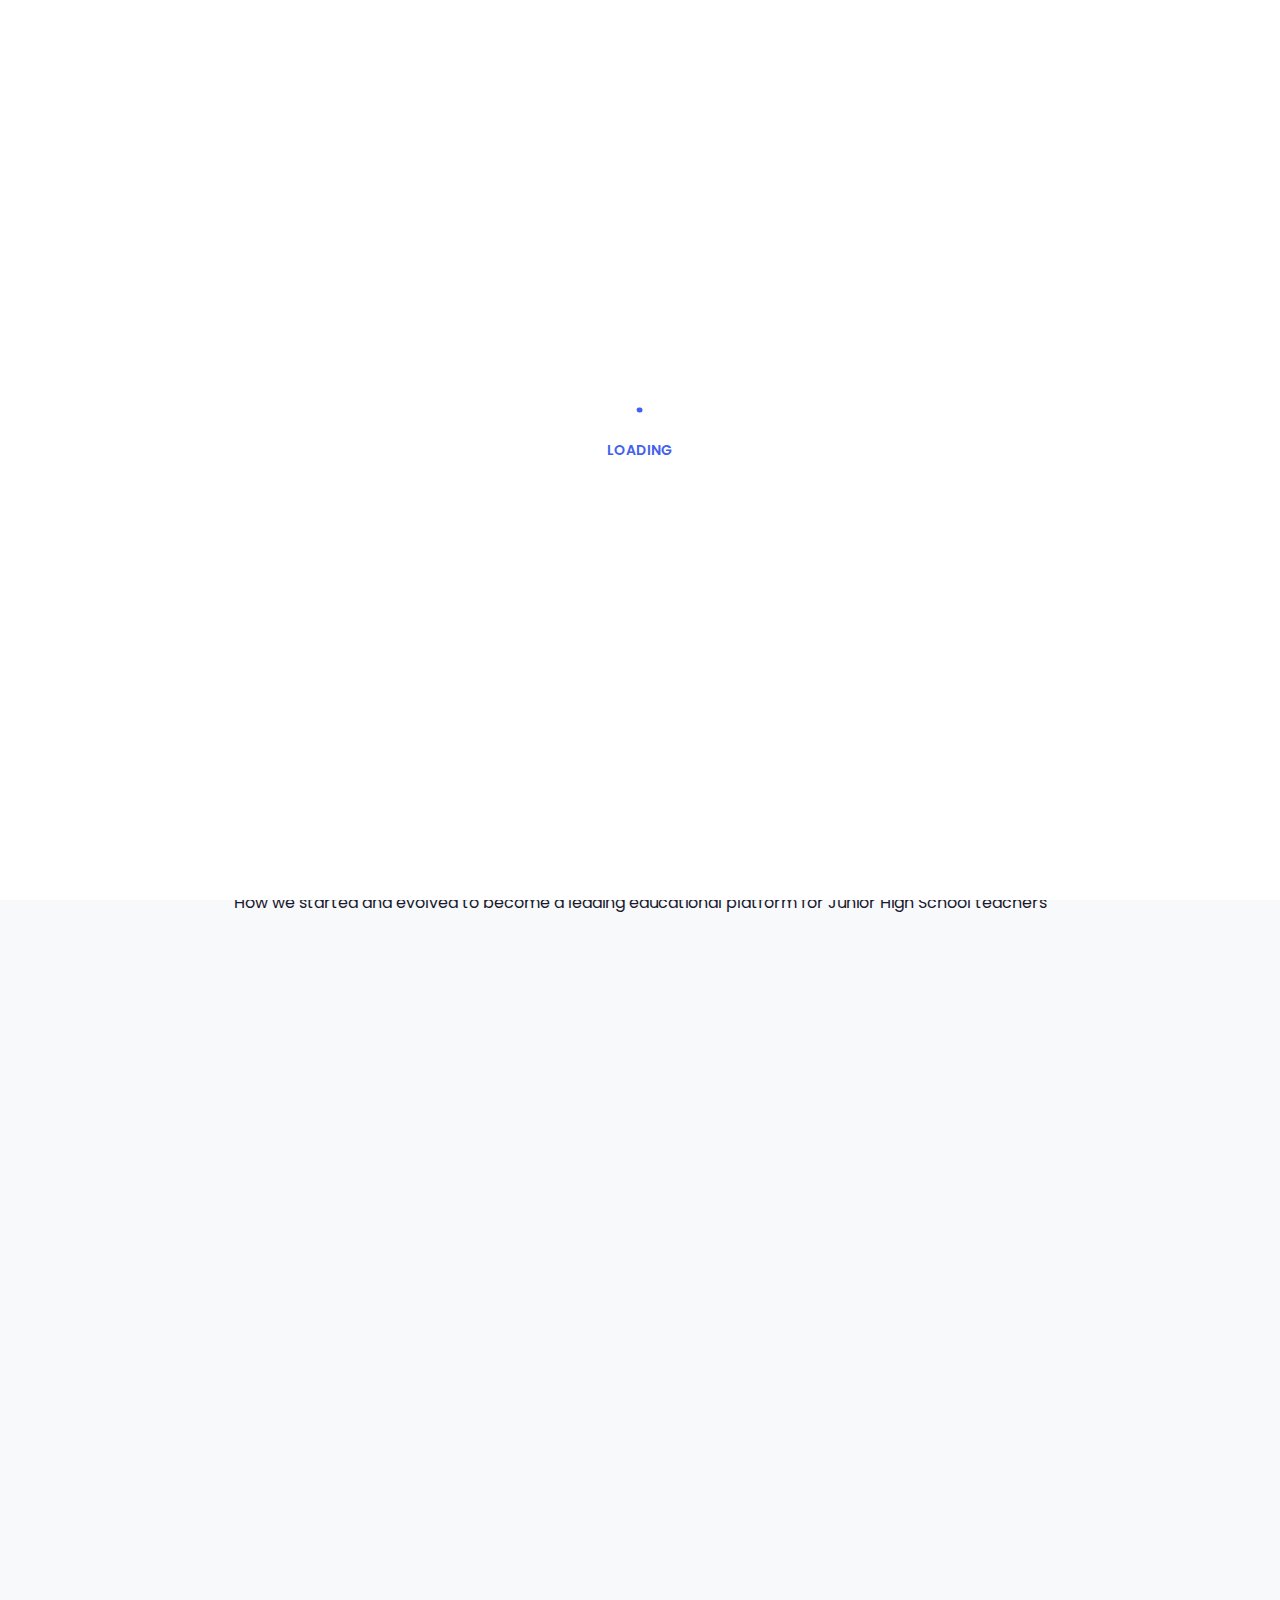
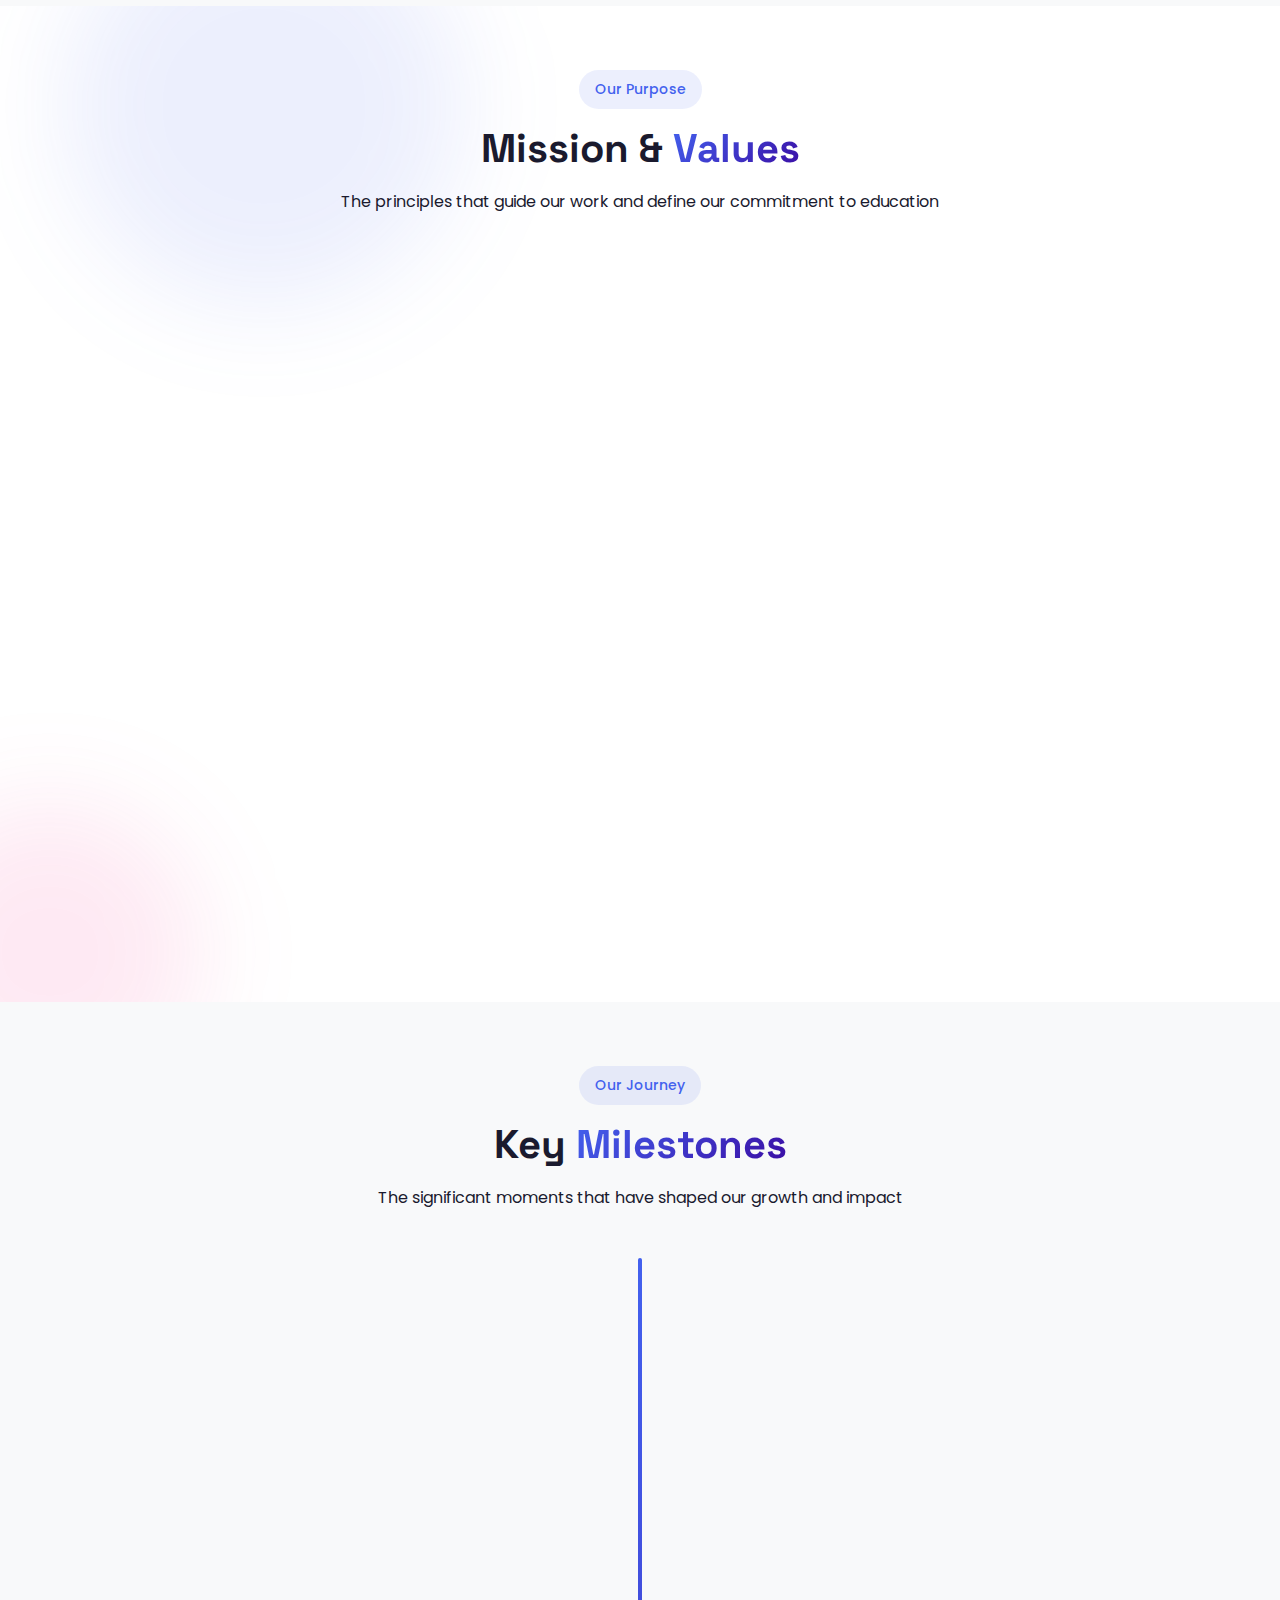
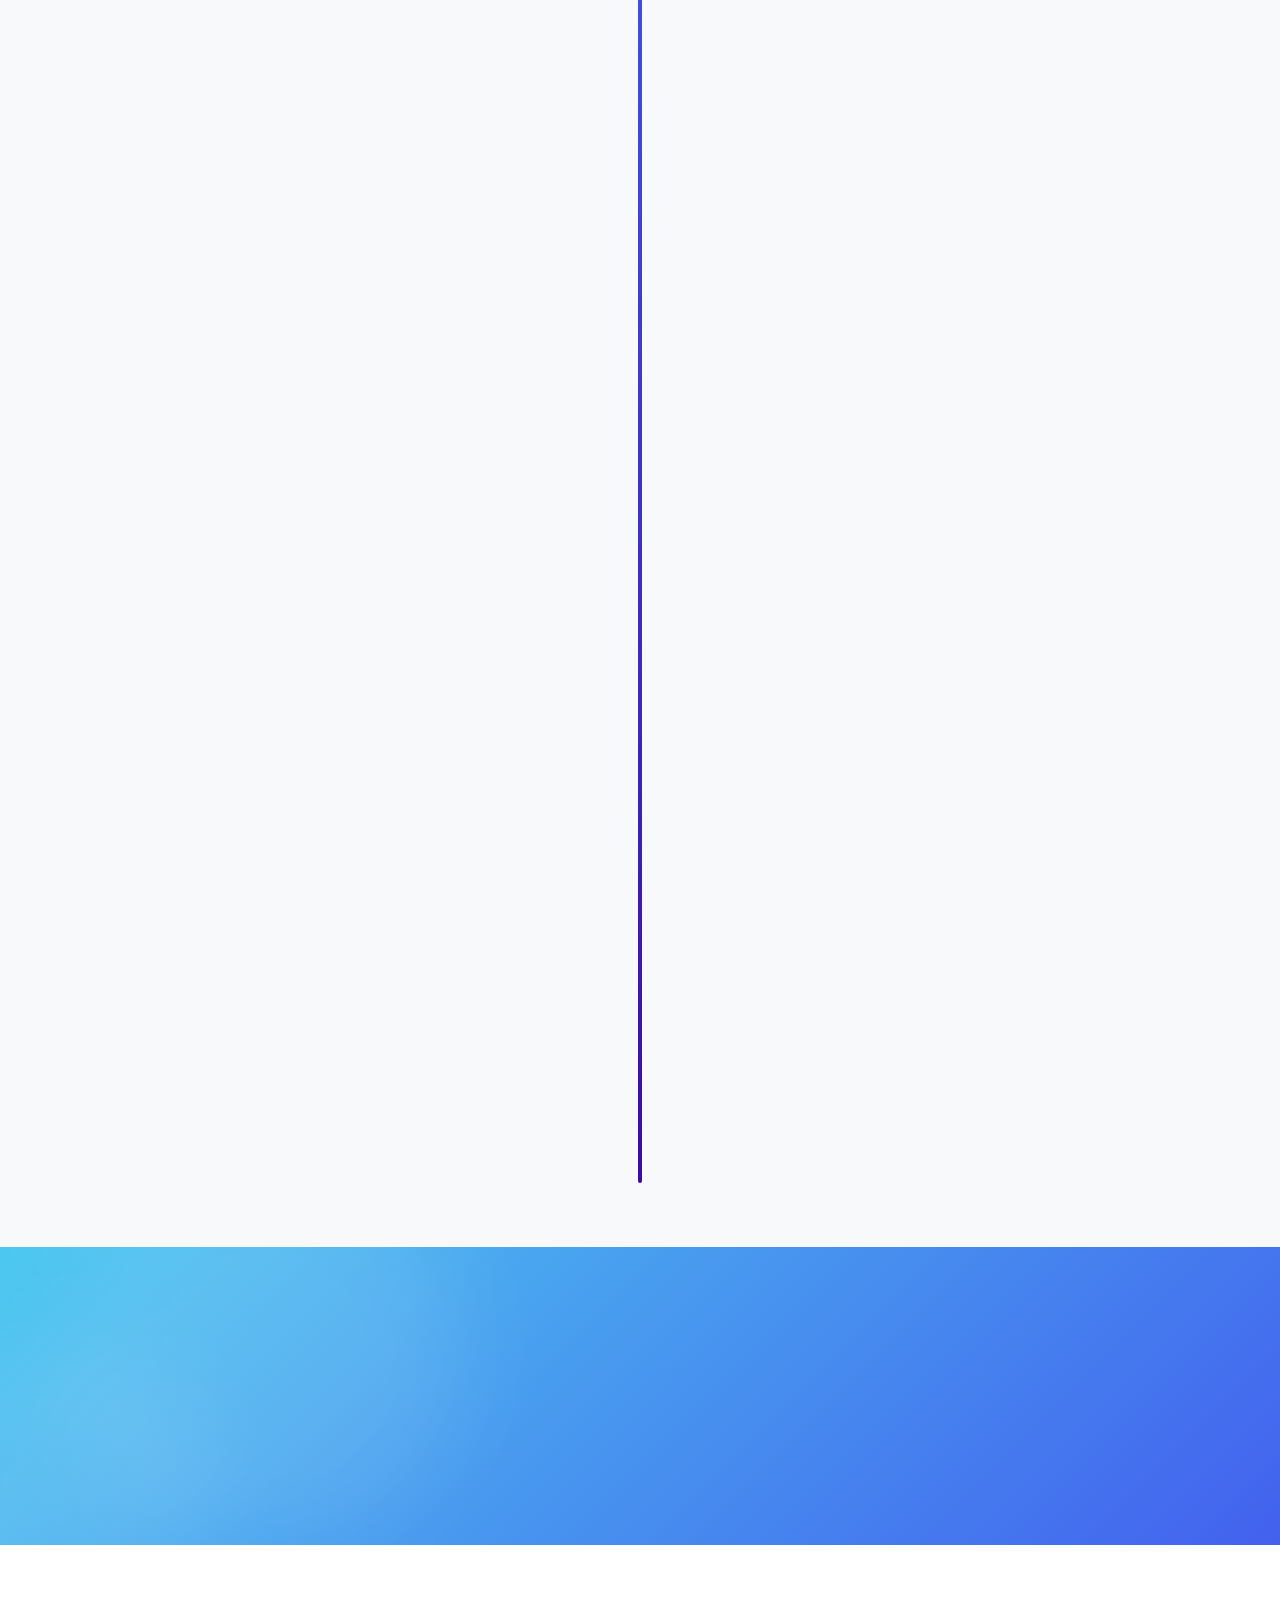
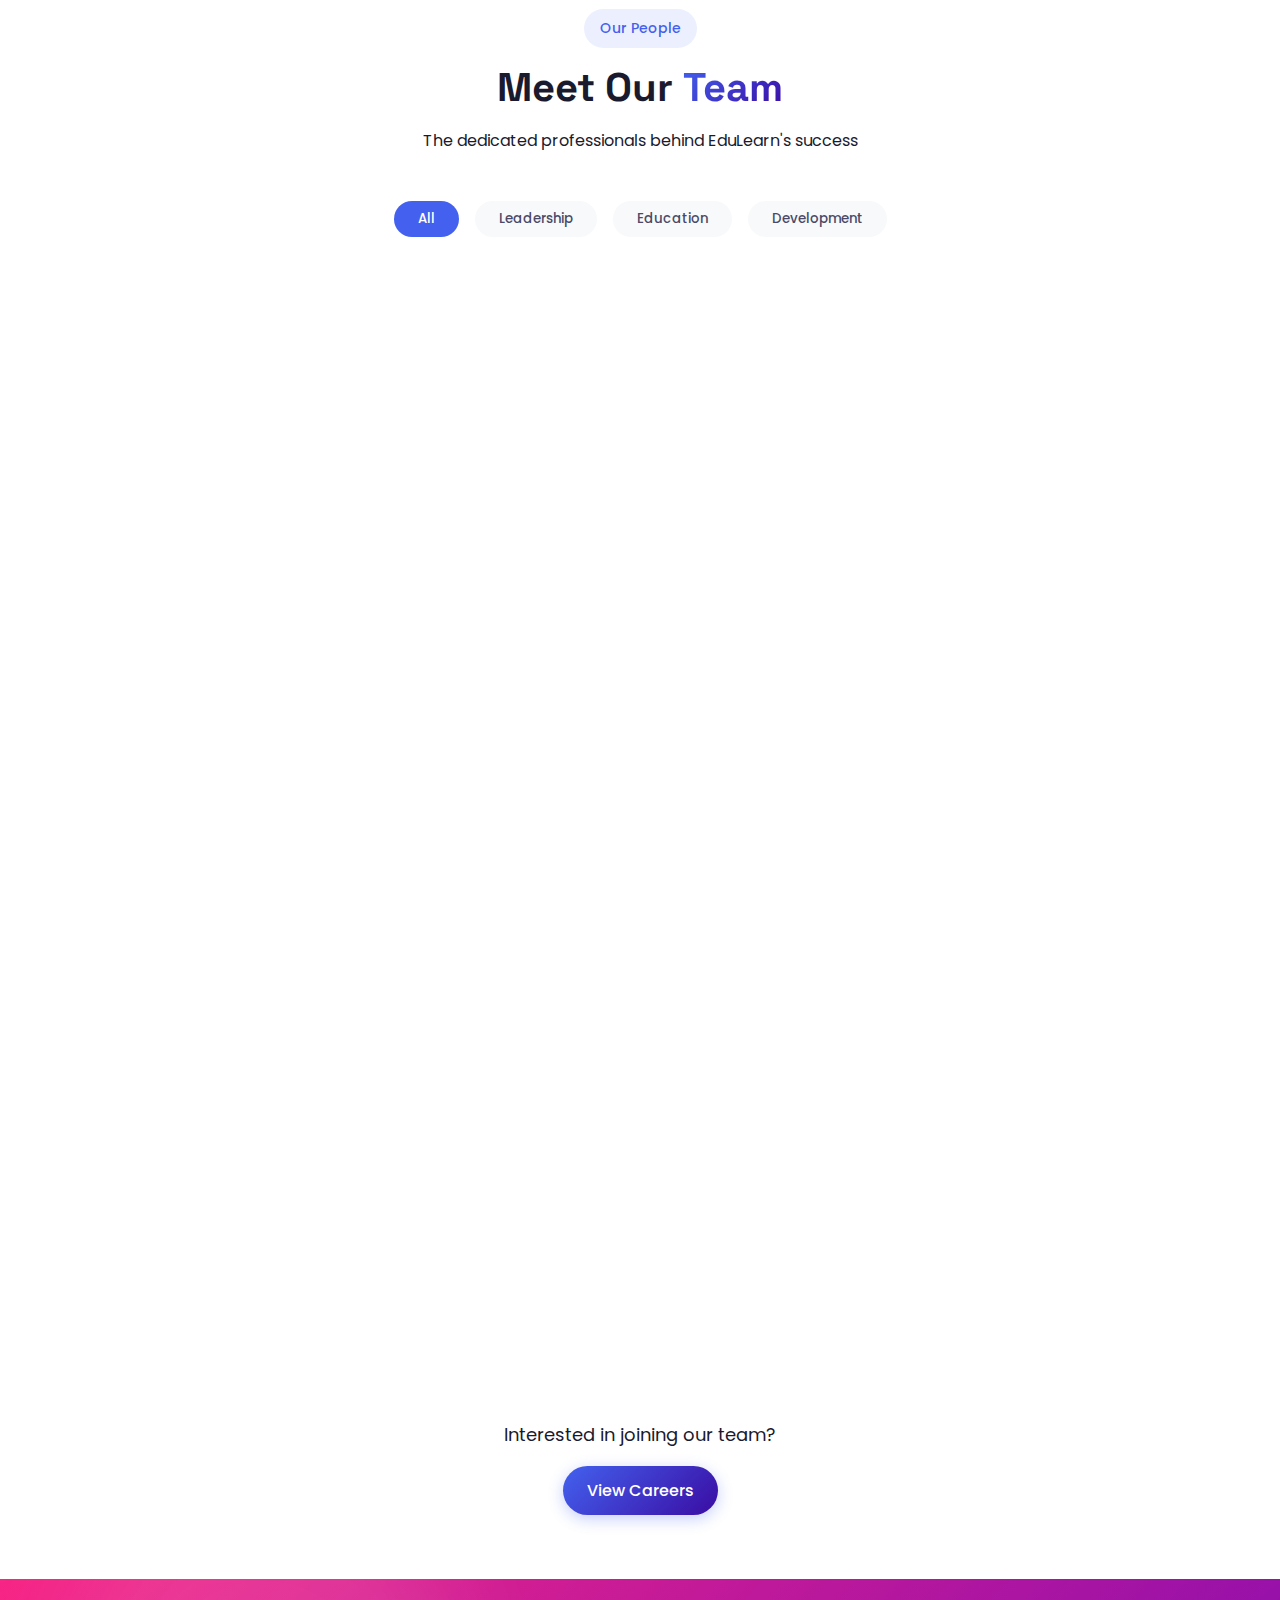
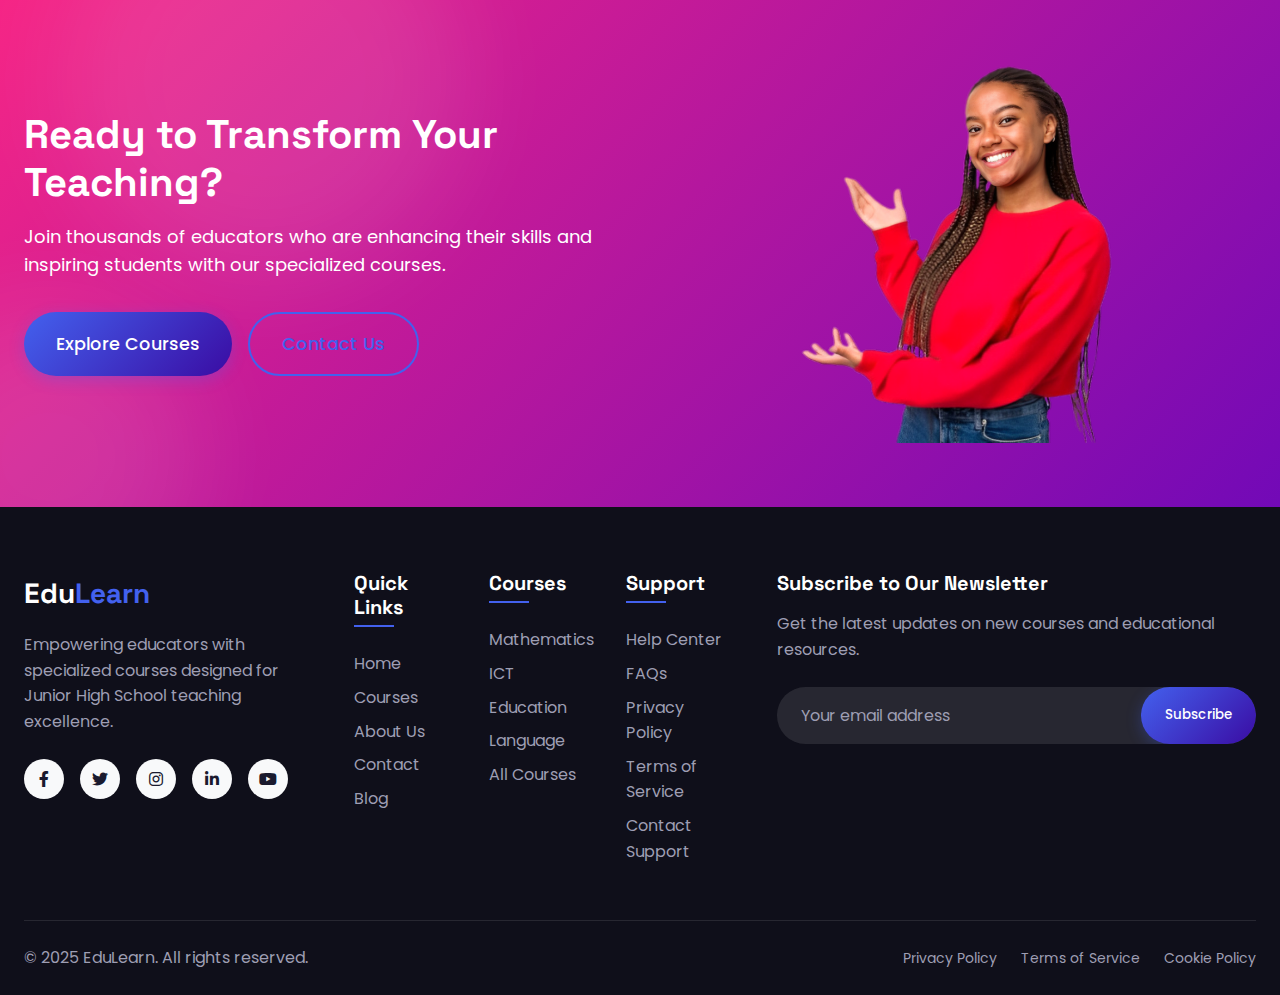
<file: about.html>
<!DOCTYPE html>
<html lang="en">
<head>
  <meta charset="UTF-8">
  <meta name="viewport" content="width=device-width, initial-scale=1.0">
  <title>About Us - EduLearn</title>
  <link rel="stylesheet" href="creative-about.css">
  <link rel="stylesheet" href="https://cdnjs.cloudflare.com/ajax/libs/font-awesome/6.0.0-beta3/css/all.min.css">
  <link href="https://fonts.googleapis.com/css2?family=Poppins:wght@300;400;500;600;700;800&family=Space+Grotesk:wght@400;500;600;700&display=swap" rel="stylesheet">
</head>
<body>
  <!-- Custom Cursor -->
  <div class="cursor-dot"></div>
  <div class="cursor-outline"></div>

  <!-- Preloader -->
  <div class="preloader">
    <div class="loader">
      <svg viewBox="0 0 80 80">
        <circle id="loader-circle" cx="40" cy="40" r="32"></circle>
      </svg>
      <div class="loader-text">
        <span>L</span>
        <span>O</span>
        <span>A</span>
        <span>D</span>
        <span>I</span>
        <span>N</span>
        <span>G</span>
      </div>
    </div>
  </div>

  <!-- Header -->
  <header class="header">
    <div class="container">
      <div class="logo">
        <a href="index.html">
          <span class="logo-text">Edu<span class="highlight">Learn</span></span>
        </a>
      </div>
      <nav class="nav">
        <ul class="nav-list">
          <li><a href="index.html">Home</a></li>
          <li><a href="creative-courses.html">Courses</a></li>
          <li><a href="about.html" class="active">About</a></li>
          <li><a href="contact.html">Contact</a></li>
        </ul>
      </nav>
      <div class="header-actions">
        <button class="theme-toggle">
          <i class="fas fa-moon"></i>
          <i class="fas fa-sun"></i>
        </button>
        <a href="#" class="btn btn-primary">Get Started</a>
        <button class="menu-toggle">
          <span></span>
          <span></span>
          <span></span>
        </button>
      </div>
    </div>
  </header>

  <!-- Mobile Menu -->
  <div class="mobile-menu">
    <div class="mobile-menu-header">
      <div class="logo">
        <span class="logo-text">Edu<span class="highlight">Learn</span></span>
      </div>
      <button class="close-menu">
        <i class="fas fa-times"></i>
      </button>
    </div>
    <ul class="mobile-nav-list">
      <li><a href="index.html">Home</a></li>
      <li><a href="creative-courses.html">Courses</a></li>
      <li><a href="about.html" class="active">About</a></li>
      <li><a href="contact.html">Contact</a></li>
    </ul>
    <div class="mobile-menu-footer">
      <a href="#" class="btn btn-primary btn-block">Get Started</a>
      <div class="social-links">
        <a href="#"><i class="fab fa-facebook-f"></i></a>
        <a href="#"><i class="fab fa-twitter"></i></a>
        <a href="#"><i class="fab fa-instagram"></i></a>
        <a href="#"><i class="fab fa-linkedin-in"></i></a>
      </div>
    </div>
  </div>

  <!-- Hero Section -->
  <section class="hero-section">
    <div class="container">
      <div class="hero-content">
        <div class="hero-badge">About Us</div>
        <h1 class="hero-title">Empowering <span class="gradient-text">Educators</span> for Tomorrow</h1>
        <p class="hero-description">Discover the story behind EduLearn, our mission, values, and the dedicated team working to transform Junior High School education.</p>
        <div class="hero-buttons">
          <a href="#our-story" class="btn btn-primary">Our Story</a>
          <a href="#meet-team" class="btn btn-outline">Meet Our Team</a>
        </div>
      </div>
      <div class="hero-image">
        <div class="hero-image-container">
          <img src="images/about-page.jpg" alt="EduLearn Team">
        </div>
        <div class="floating-badge badge-1">
          <div class="badge-icon"><i class="fas fa-award"></i></div>
          <div class="badge-text">
            <h3>15+</h3>
            <p>Years of Excellence</p>
          </div>
        </div>
        <div class="floating-badge badge-2">
          <div class="badge-icon"><i class="fas fa-users"></i></div>
          <div class="badge-text">
            <h3>5,000+</h3>
            <p>Educators Trained</p>
          </div>
        </div>
        <div class="floating-badge badge-3">
          <div class="badge-icon"><i class="fas fa-school"></i></div>
          <div class="badge-text">
            <h3>200+</h3>
            <p>Partner Schools</p>
          </div>
        </div>
      </div>
    </div>
    <div class="hero-shapes">
      <div class="shape shape-1"></div>
      <div class="shape shape-2"></div>
      <div class="shape shape-3"></div>
    </div>
  </section>

  <!-- Our Story Section -->
  <section class="story-section" id="our-story">
    <div class="container">
      <div class="section-header">
        <div class="section-badge">Our Story</div>
        <h2>The Journey of <span class="gradient-text">EduLearn</span></h2>
        <p>How we started and evolved to become a leading educational platform for Junior High School teachers</p>
      </div>
      <div class="story-content">
        <div class="story-image">
          <img src="images/Edulearn-history.jpg?height=500&width=600" alt="EduLearn History">
          <div class="image-overlay"></div>
          <div class="story-year">
            <span>Since</span>
            <h3>2008</h3>
          </div>
        </div>
        <div class="story-text">
          <p>EduLearn was founded in 2008 with a simple yet powerful vision: to transform Junior High School education by empowering teachers with specialized knowledge, innovative teaching methodologies, and a supportive community.</p>
          <p>What began as a small workshop series for 20 local educators has grown into a comprehensive platform serving thousands of teachers across the country. Our journey has been marked by a constant commitment to educational excellence and a deep understanding of the unique challenges faced by Junior High School educators.</p>
          <p>Today, EduLearn offers specialized courses, resources, and professional development opportunities designed specifically for Junior High School teachers. Our approach combines research-based methodologies with practical classroom applications, ensuring that educators can immediately implement what they learn to benefit their students.</p>
          <div class="story-signature">
            <img src="images/sign.jpeg" alt="Founder's Signature">
            <div class="signature-info">
              <h4>Dr. Hayford Wilson</h4>
              <p>Founder & Educational Director</p>
            </div>
          </div>
        </div>
      </div>
    </div>
  </section>

  <!-- Mission & Values Section -->
  <section class="mission-section">
    <div class="container">
      <div class="section-header">
        <div class="section-badge">Our Purpose</div>
        <h2>Mission & <span class="gradient-text">Values</span></h2>
        <p>The principles that guide our work and define our commitment to education</p>
      </div>
      <div class="mission-container">
        <div class="mission-card">
          <div class="mission-icon">
            <i class="fas fa-bullseye"></i>
          </div>
          <h3>Our Mission</h3>
          <p>To empower Junior High School educators with specialized knowledge, innovative teaching strategies, and a supportive community that enables them to inspire the next generation of learners.</p>
        </div>
        <div class="mission-card">
          <div class="mission-icon">
            <i class="fas fa-eye"></i>
          </div>
          <h3>Our Vision</h3>
          <p>A world where every Junior High School teacher has access to high-quality professional development, resulting in engaged, confident students prepared for future academic success.</p>
        </div>
      </div>
      <div class="values-container">
        <div class="value-card" data-value="Excellence">
          <div class="value-icon">
            <i class="fas fa-star"></i>
          </div>
          <h3>Excellence</h3>
          <p>We are committed to the highest standards in educational content and delivery.</p>
        </div>
        <div class="value-card" data-value="Innovation">
          <div class="value-icon">
            <i class="fas fa-lightbulb"></i>
          </div>
          <h3>Innovation</h3>
          <p>We continuously explore new teaching methodologies and technologies.</p>
        </div>
        <div class="value-card" data-value="Inclusivity">
          <div class="value-icon">
            <i class="fas fa-hands-helping"></i>
          </div>
          <h3>Inclusivity</h3>
          <p>We embrace diversity and ensure our resources are accessible to all educators.</p>
        </div>
        <div class="value-card" data-value="Community">
          <div class="value-icon">
            <i class="fas fa-users"></i>
          </div>
          <h3>Community</h3>
          <p>We foster a supportive network where educators can connect and collaborate.</p>
        </div>
      </div>
    </div>
    <div class="mission-shapes">
      <div class="shape shape-1"></div>
      <div class="shape shape-2"></div>
    </div>
  </section>

  <!-- Timeline Section -->
  <section class="timeline-section">
    <div class="container">
      <div class="section-header">
        <div class="section-badge">Our Journey</div>
        <h2>Key <span class="gradient-text">Milestones</span></h2>
        <p>The significant moments that have shaped our growth and impact</p>
      </div>
      <div class="timeline">
        <div class="timeline-item">
          <div class="timeline-dot"></div>
          <div class="timeline-date">2008</div>
          <div class="timeline-content">
            <h3>Foundation</h3>
            <p>EduLearn was founded with the first workshop series for 20 local Junior High School teachers.</p>
          </div>
        </div>
        <div class="timeline-item">
          <div class="timeline-dot"></div>
          <div class="timeline-date">2010</div>
          <div class="timeline-content">
            <h3>Curriculum Development</h3>
            <p>Launched our first comprehensive curriculum for mathematics and science education.</p>
          </div>
        </div>
        <div class="timeline-item">
          <div class="timeline-dot"></div>
          <div class="timeline-date">2013</div>
          <div class="timeline-content">
            <h3>Digital Transformation</h3>
            <p>Introduced our online learning platform, making resources accessible to educators nationwide.</p>
          </div>
        </div>
        <div class="timeline-item">
          <div class="timeline-dot"></div>
          <div class="timeline-date">2016</div>
          <div class="timeline-content">
            <h3>Research Partnership</h3>
            <p>Established partnerships with leading universities to conduct research on effective teaching methodologies.</p>
          </div>
        </div>
        <div class="timeline-item">
          <div class="timeline-dot"></div>
          <div class="timeline-date">2019</div>
          <div class="timeline-content">
            <h3>Global Expansion</h3>
            <p>Extended our reach internationally, supporting educators in 15 countries.</p>
          </div>
        </div>
        <div class="timeline-item">
          <div class="timeline-dot"></div>
          <div class="timeline-date">2022</div>
          <div class="timeline-content">
            <h3>Innovative Curriculum</h3>
            <p>Launched specialized courses in emerging educational areas including digital literacy and STEM integration.</p>
          </div>
        </div>
        <div class="timeline-item">
          <div class="timeline-dot"></div>
          <div class="timeline-date">2025</div>
          <div class="timeline-content">
            <h3>Future Vision</h3>
            <p>Continuing our mission to transform education with innovative approaches and expanded reach.</p>
          </div>
        </div>
      </div>
    </div>
  </section>

  <!-- Stats Section -->
  <section class="stats-section">
    <div class="container">
      <div class="stats-container">
        <div class="stat-card">
          <div class="stat-number" data-count="15">0</div>
          <div class="stat-plus">+</div>
          <div class="stat-label">Years of Experience</div>
        </div>
        <div class="stat-card">
          <div class="stat-number" data-count="5000">0</div>
          <div class="stat-plus">+</div>
          <div class="stat-label">Educators Trained</div>
        </div>
        <div class="stat-card">
          <div class="stat-number" data-count="200">0</div>
          <div class="stat-plus">+</div>
          <div class="stat-label">Partner Schools</div>
        </div>
        <div class="stat-card">
          <div class="stat-number" data-count="98">0</div>
          <div class="stat-percent">%</div>
          <div class="stat-label">Satisfaction Rate</div>
        </div>
      </div>
    </div>
    <div class="stats-shapes">
      <div class="shape shape-1"></div>
      <div class="shape shape-2"></div>
    </div>
  </section>

  <!-- Team Section -->
  <section class="team-section" id="meet-team">
    <div class="container">
      <div class="section-header">
        <div class="section-badge">Our People</div>
        <h2>Meet Our <span class="gradient-text">Team</span></h2>
        <p>The dedicated professionals behind EduLearn's success</p>
      </div>
      <div class="team-filter">
        <button class="filter-btn active" data-filter="all">All</button>
        <button class="filter-btn" data-filter="leadership">Leadership</button>
        <button class="filter-btn" data-filter="education">Education</button>
        <button class="filter-btn" data-filter="development">Development</button>
      </div>
      <div class="team-container">
        <div class="team-member" data-category="leadership">
          <div class="member-image">
            <img src="images/man6.jpeg" alt="Dr. Hayford Wilson">
            <div class="member-social">
              <a href="#"><i class="fab fa-linkedin-in"></i></a>
              <a href="#"><i class="fab fa-twitter"></i></a>
              <a href="#"><i class="fas fa-envelope"></i></a>
            </div>
          </div>
          <div class="member-info">
            <h3>Dr. Hayford Wilson</h3>
            <p class="member-role">Founder & Educational Director</p>
            <p class="member-bio">With over 20 years of experience in education, Dr. Wilson leads our vision and educational strategy.</p>
          </div>
        </div>
        <div class="team-member" data-category="leadership">
          <div class="member-image">
            <img src="images/girl4.jpeg" alt="Sarah Johnson">
            <div class="member-social">
              <a href="#"><i class="fab fa-linkedin-in"></i></a>
              <a href="#"><i class="fab fa-twitter"></i></a>
              <a href="#"><i class="fas fa-envelope"></i></a>
            </div>
          </div>
          <div class="member-info">
            <h3>Sarah Johnson</h3>
            <p class="member-role">Chief Operations Officer</p>
            <p class="member-bio">Sarah oversees our day-to-day operations and ensures the smooth delivery of all our programs.</p>
          </div>
        </div>
        <div class="team-member" data-category="education">
          <div class="member-image">
            <img src="images/man2.jpeg" alt="Prof. Michael Chen">
            <div class="member-social">
              <a href="#"><i class="fab fa-linkedin-in"></i></a>
              <a href="#"><i class="fab fa-twitter"></i></a>
              <a href="#"><i class="fas fa-envelope"></i></a>
            </div>
          </div>
          <div class="member-info">
            <h3>Prof. Michael Chen</h3>
            <p class="member-role">Mathematics Education Lead</p>
            <p class="member-bio">An expert in mathematics education, Michael develops our innovative math curriculum.</p>
          </div>
        </div>
        <div class="team-member" data-category="education">
          <div class="member-image">
            <img src="images/girl6.jpeg" alt="Dr. Emily Rodriguez">
            <div class="member-social">
              <a href="#"><i class="fab fa-linkedin-in"></i></a>
              <a href="#"><i class="fab fa-twitter"></i></a>
              <a href="#"><i class="fas fa-envelope"></i></a>
            </div>
          </div>
          <div class="member-info">
            <h3>Dr. Emily Rodriguez</h3>
            <p class="member-role">Language Arts Specialist</p>
            <p class="member-bio">Emily brings creativity and innovation to our language arts and literacy programs.</p>
          </div>
        </div>
        <div class="team-member" data-category="development">
          <div class="member-image">
            <img src="images/man1.jpeg" alt="David Wilson">
            <div class="member-social">
              <a href="#"><i class="fab fa-linkedin-in"></i></a>
              <a href="#"><i class="fab fa-twitter"></i></a>
              <a href="#"><i class="fas fa-envelope"></i></a>
            </div>
          </div>
          <div class="member-info">
            <h3>David Wilson</h3>
            <p class="member-role">Technology Director</p>
            <p class="member-bio">David leads our technical team, ensuring our platform delivers seamless learning experiences.</p>
          </div>
        </div>
        <div class="team-member" data-category="development">
          <div class="member-image">
            <img src="images/girl1.jpeg" alt="Lisa Chang">
            <div class="member-social">
              <a href="#"><i class="fab fa-linkedin-in"></i></a>
              <a href="#"><i class="fab fa-twitter"></i></a>
              <a href="#"><i class="fas fa-envelope"></i></a>
            </div>
          </div>
          <div class="member-info">
            <h3>Lisa Chang</h3>
            <p class="member-role">UX/UI Designer</p>
            <p class="member-bio">Lisa creates intuitive, engaging interfaces that enhance the learning experience.</p>
          </div>
        </div>
      </div>
      <div class="team-cta">
        <p>Interested in joining our team?</p>
        <a href="#" class="btn btn-primary">View Careers</a>
      </div>
    </div>
  </section>


  
  

  <!-- CTA Section -->
  <section class="cta-section">
    <div class="container">
      <div class="cta-content">
        <h2>Ready to Transform Your Teaching?</h2>
        <p>Join thousands of educators who are enhancing their skills and inspiring students with our specialized courses.</p>
        <div class="cta-buttons">
          <a href="creative-courses.html" class="btn btn-primary btn-lg">Explore Courses</a>
          <a href="contact.html" class="btn btn-outline btn-lg">Contact Us</a>
        </div>
      </div>
      <div class="cta-image">
        <img src="images/enhance.png" alt="Transform Teaching">
      </div>
    </div>
    <div class="cta-shapes">
      <div class="shape shape-1"></div>
      <div class="shape shape-2"></div>
    </div>
  </section>

  <!-- Footer -->
  <footer class="footer">
    <div class="container">
      <div class="footer-top">
        <div class="footer-logo">
          <span class="logo-text">Edu<span class="highlight">Learn</span></span>
          <p>Empowering educators with specialized courses designed for Junior High School teaching excellence.</p>
          <div class="social-links">
            <a href="#"><i class="fab fa-facebook-f"></i></a>
            <a href="#"><i class="fab fa-twitter"></i></a>
            <a href="#"><i class="fab fa-instagram"></i></a>
            <a href="#"><i class="fab fa-linkedin-in"></i></a>
            <a href="#"><i class="fab fa-youtube"></i></a>
          </div>
        </div>
        <div class="footer-links">
          <div class="footer-column">
            <h3>Quick Links</h3>
            <ul>
              <li><a href="index.html">Home</a></li>
              <li><a href="creative-courses.html">Courses</a></li>
              <li><a href="creative-about.html">About Us</a></li>
              <li><a href="contact.html">Contact</a></li>
              <li><a href="#">Blog</a></li>
            </ul>
          </div>
          <div class="footer-column">
            <h3>Courses</h3>
            <ul>
              <li><a href="#">Mathematics</a></li>
              <li><a href="#">ICT</a></li>
              <li><a href="#">Education</a></li>
              <li><a href="#">Language</a></li>
              <li><a href="#">All Courses</a></li>
            </ul>
          </div>
          <div class="footer-column">
            <h3>Support</h3>
            <ul>
              <li><a href="#">Help Center</a></li>
              <li><a href="#">FAQs</a></li>
              <li><a href="#">Privacy Policy</a></li>
              <li><a href="#">Terms of Service</a></li>
              <li><a href="#">Contact Support</a></li>
            </ul>
          </div>
        </div>
        <div class="footer-newsletter">
          <h3>Subscribe to Our Newsletter</h3>
          <p>Get the latest updates on new courses and educational resources.</p>
          <form class="newsletter-form">
            <div class="form-group">
              <input type="email" placeholder="Your email address" required>
              <button type="submit" class="btn btn-primary">Subscribe</button>
            </div>
          </form>
        </div>
      </div>
      <div class="footer-bottom">
        <p>&copy; 2025 EduLearn. All rights reserved.</p>
        <div class="footer-bottom-links">
          <a href="#">Privacy Policy</a>
          <a href="#">Terms of Service</a>
          <a href="#">Cookie Policy</a>
        </div>
      </div>
    </div>
  </footer>

  <!-- Back to Top Button -->
  <button class="back-to-top">
    <i class="fas fa-arrow-up"></i>
  </button>

  <script src="creative-about.js"></script>
</body>
</html>
</file>
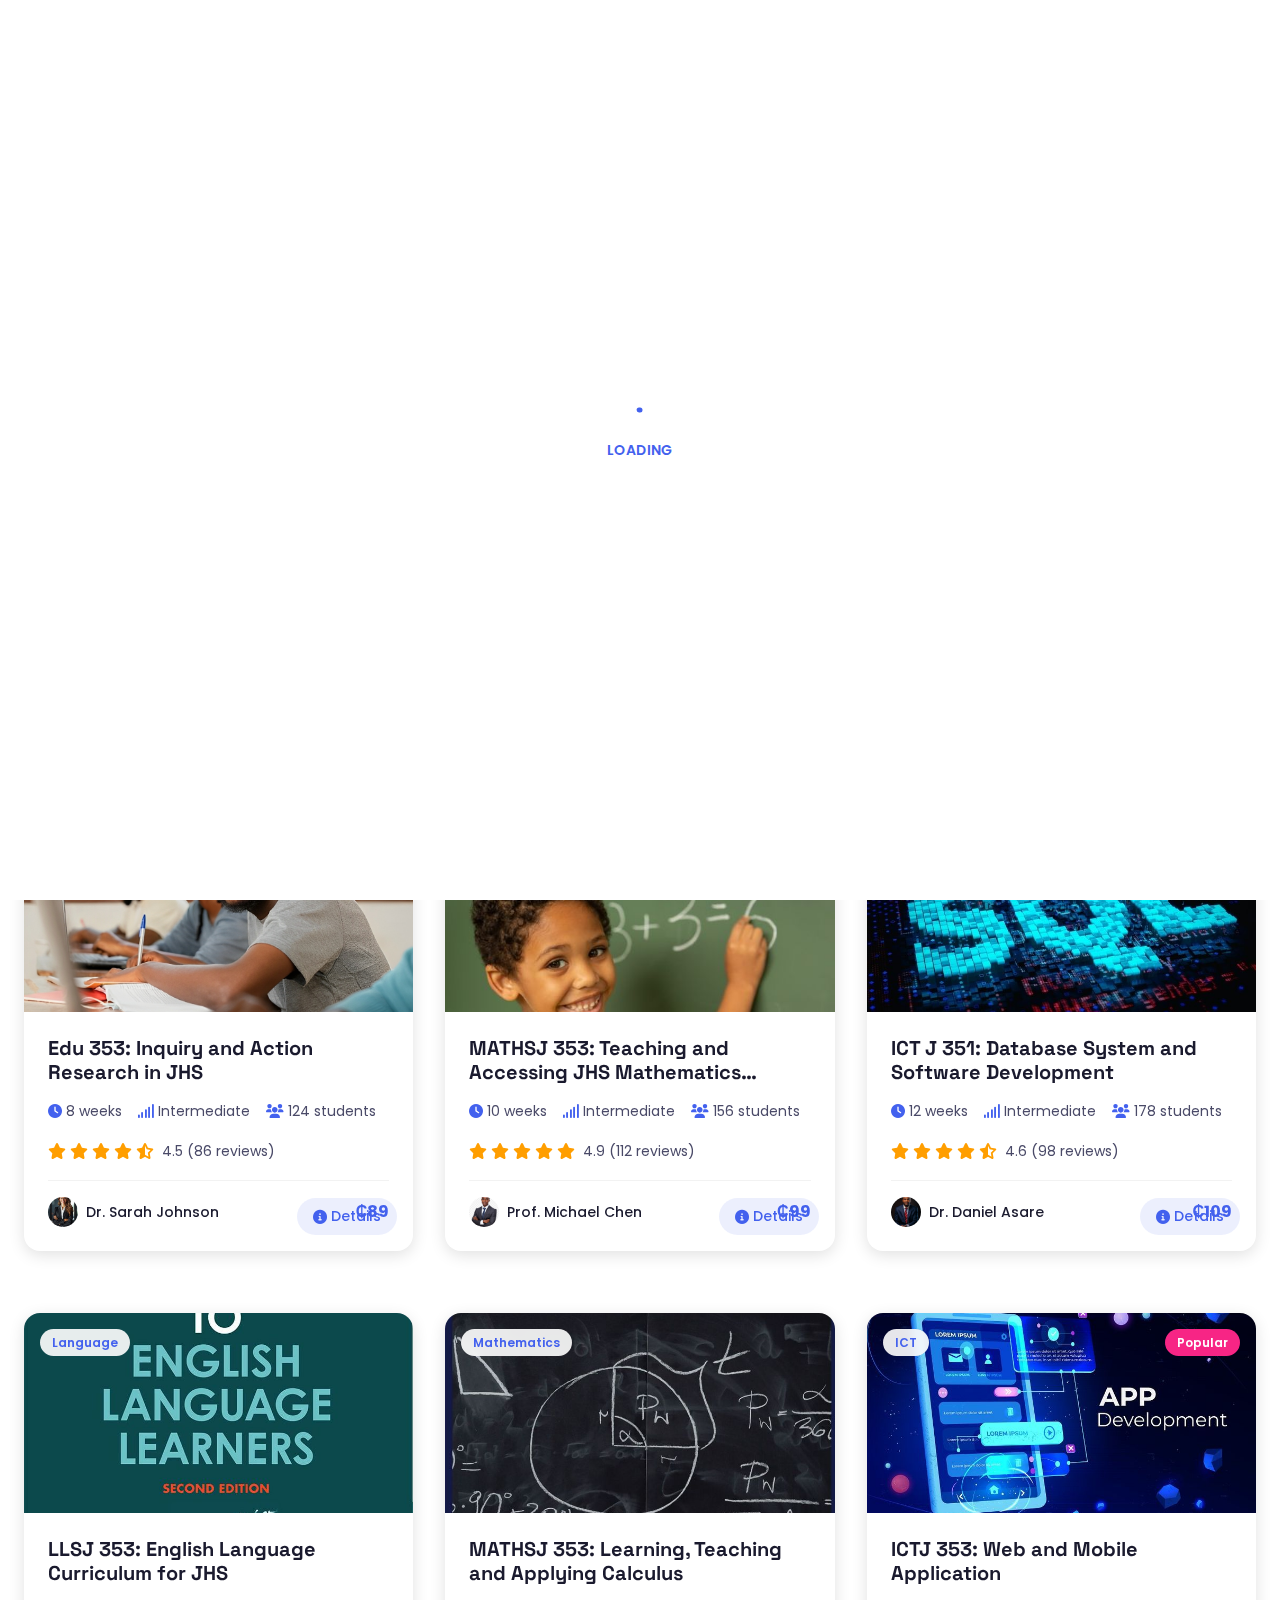
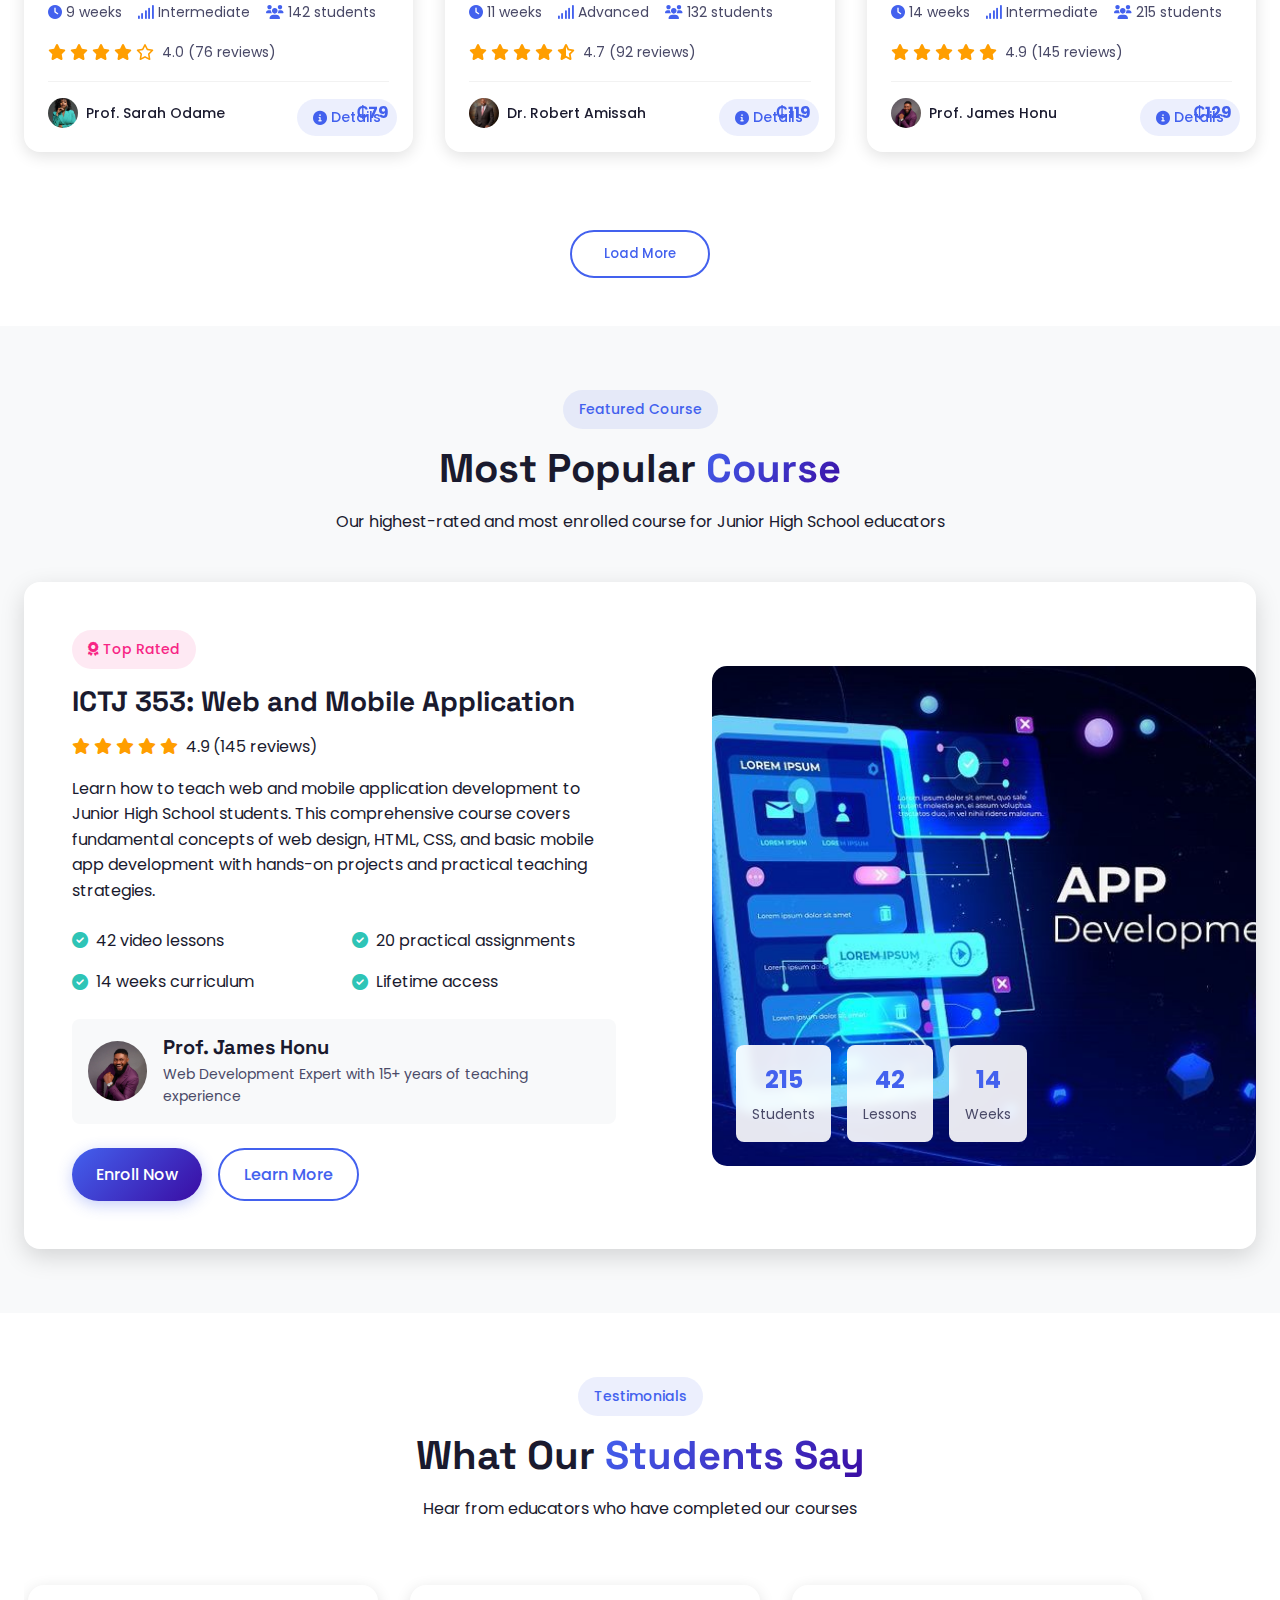
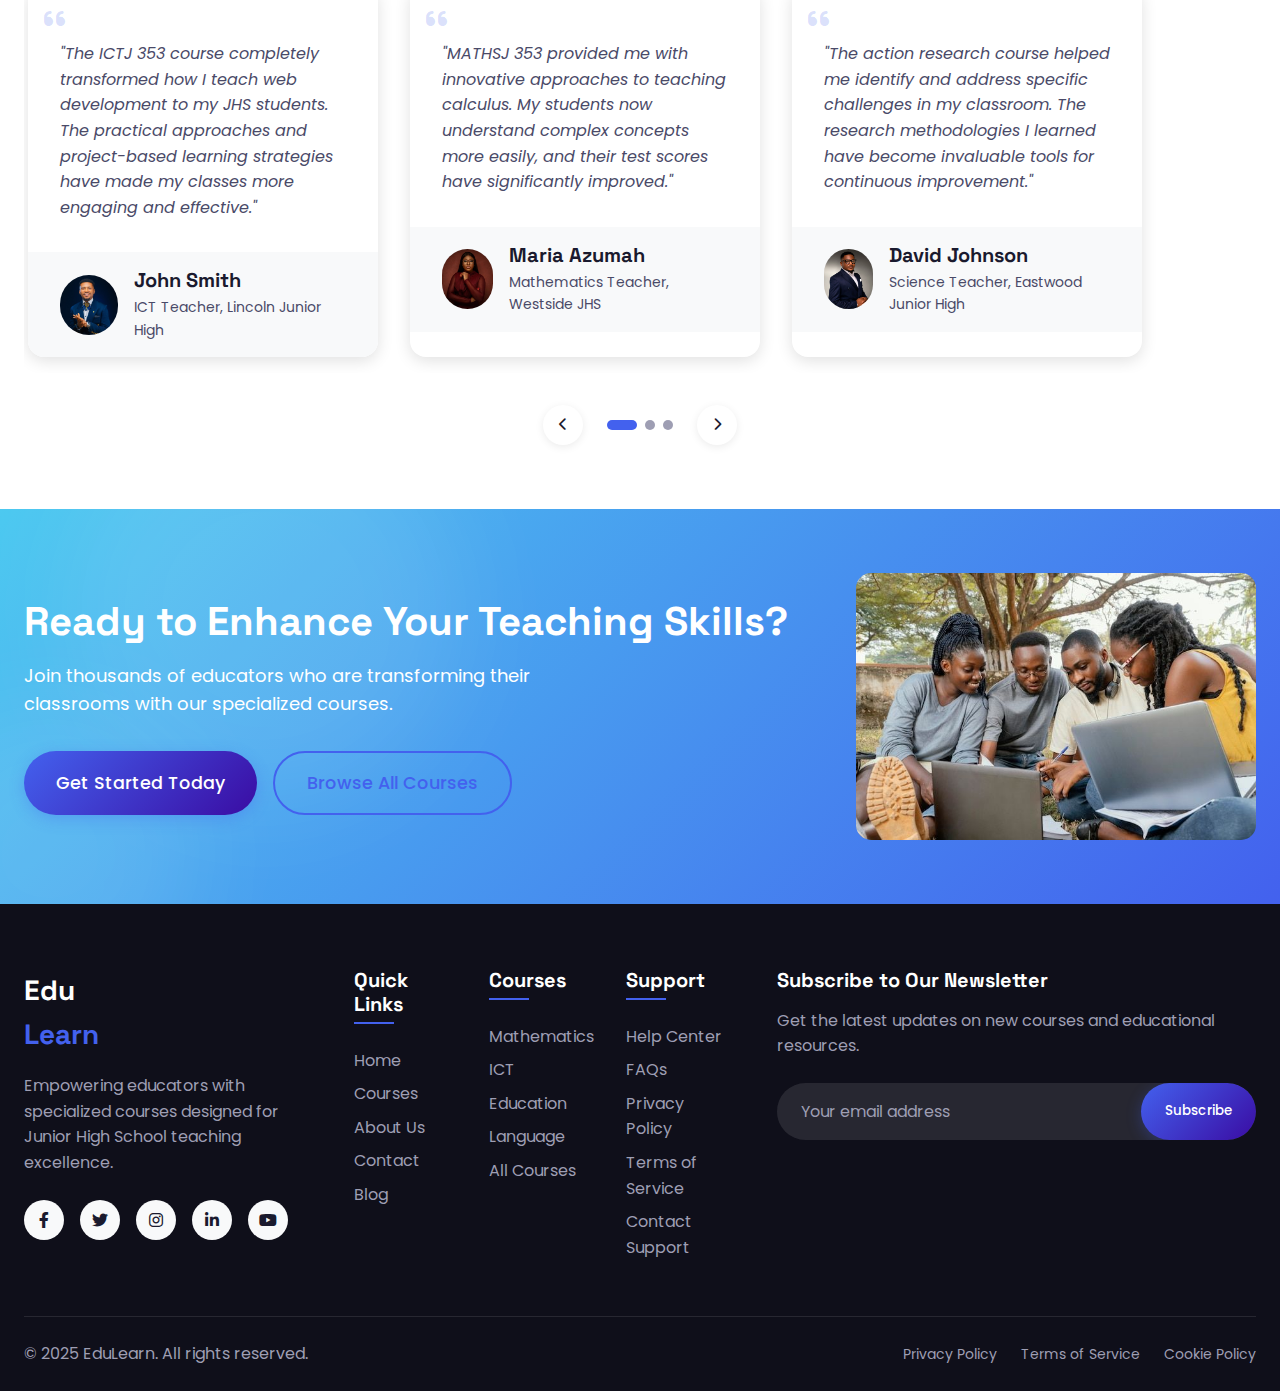
<file: creative-courses.html>
<!DOCTYPE html>
<html lang="en">
<head>
  <meta charset="UTF-8">
  <meta name="viewport" content="width=device-width, initial-scale=1.0">
  <title>Explore Courses - EduLearn</title>
  <link rel="stylesheet" href="creative-courses.css">
  <link rel="stylesheet" href="https://cdnjs.cloudflare.com/ajax/libs/font-awesome/6.0.0-beta3/css/all.min.css">
  <link href="https://fonts.googleapis.com/css2?family=Poppins:wght@300;400;500;600;700;800&family=Space+Grotesk:wght@400;500;600;700&display=swap" rel="stylesheet">
</head>
<body>
  <!-- Custom Cursor -->
  <div class="cursor-dot"></div>
  <div class="cursor-outline"></div>

  <!-- Preloader -->
  <div class="preloader">
    <div class="loader">
      <svg viewBox="0 0 80 80">
        <circle id="loader-circle" cx="40" cy="40" r="32"></circle>
      </svg>
      <div class="loader-text">
        <span>L</span>
        <span>O</span>
        <span>A</span>
        <span>D</span>
        <span>I</span>
        <span>N</span>
        <span>G</span>
      </div>
    </div>
  </div>

  <!-- Header -->
  <header class="header">
    <div class="container">
      <div class="logo">
        <a href="index.html">
          <span class="logo-text">Edu<span class="highlight">Learn</span></span>
        </a>
      </div>
      <nav class="nav">
        <ul class="nav-list">
          <li><a href="index.html">Home</a></li>
          <li><a href="courses-creative.html" class="active">Courses</a></li>
          <li><a href="about.html">About</a></li>
          <li><a href="contact.html">Contact</a></li>
        </ul>
      </nav>
      <div class="header-actions">
        <button class="theme-toggle">
          <i class="fas fa-moon"></i>
          <i class="fas fa-sun"></i>
        </button>
        <a href="#" class="btn btn-primary">Get Started</a>
        <button class="menu-toggle">
          <span></span>
          <span></span>
          <span></span>
        </button>
      </div>
    </div>
  </header>

  <!-- Mobile Menu -->
  <div class="mobile-menu">
    <div class="mobile-menu-header">
      <div class="logo">
        <span class="logo-text">Edu<span class="highlight">Learn</span></span>
      </div>
      <button class="close-menu">
        <i class="fas fa-times"></i>
      </button>
    </div>
    <ul class="mobile-nav-list">
      <li><a href="index.html">Home</a></li>
      <li><a href="courses-creative.html" class="active">Courses</a></li>
      <li><a href="about.html">About</a></li>
      <li><a href="contact.html">Contact</a></li>
    </ul>
    <div class="mobile-menu-footer">
      <a href="#" class="btn btn-primary btn-block">Get Started</a>
      <div class="social-links">
        <a href="#"><i class="fab fa-facebook-f"></i></a>
        <a href="#"><i class="fab fa-twitter"></i></a>
        <a href="#"><i class="fab fa-instagram"></i></a>
        <a href="#"><i class="fab fa-linkedin-in"></i></a>
      </div>
    </div>
  </div>

  <!-- Hero Section -->
  <section class="hero-section">
    <div class="container">
      <div class="hero-content">
        <div class="hero-badge">Explore Our Courses</div>
        <h1 class="hero-title">Discover Your <span class="gradient-text">Learning Path</span></h1>
        <p class="hero-description">Enhance your teaching skills with our specialized courses designed for Junior High School educators</p>
        <div class="search-container">
          <div class="search-box">
            <input type="text" placeholder="What do you want to learn today?" id="search-input">
            <button class="search-btn"><i class="fas fa-search"></i></button>
          </div>
          <div class="search-tags">
            <span class="search-tag-label">Popular:</span>
            <a href="#" class="search-tag" data-filter="mathematics">Mathematics</a>
            <a href="#" class="search-tag" data-filter="ict">ICT</a>
            <a href="#" class="search-tag" data-filter="research">Research</a>
          </div>
        </div>
      </div>
      <div class="hero-image">
        <div class="hero-image-container">
          <img src="images/enhance3.png?height=400&width=500" alt="Learning Illustration">
        </div>
        <div class="floating-card card-1">
          <div class="card-icon"><i class="fas fa-book"></i></div>
          <div class="card-text">
            <h3>6</h3>
            <p>Specialized Courses</p>
          </div>
        </div>
        <div class="floating-card card-2">
          <div class="card-icon"><i class="fas fa-certificate"></i></div>
          <div class="card-text">
            <h3>JHS</h3>
            <p>Focused Curriculum</p>
          </div>
        </div>
        <div class="floating-card card-3">
          <div class="card-profile">
            <img src="images/enhance.png?height=40&width=40" alt="Student">
          </div>
          <div class="card-text">
            <div class="card-rating">
              <i class="fas fa-star"></i>
              <i class="fas fa-star"></i>
              <i class="fas fa-star"></i>
              <i class="fas fa-star"></i>
              <i class="fas fa-star"></i>
            </div>
            <p>Excellent courses!</p>
          </div>
        </div>
      </div>
    </div>
    <div class="hero-shapes">
      <div class="shape shape-1"></div>
      <div class="shape shape-2"></div>
      <div class="shape shape-3"></div>
      <div class="shape shape-4"></div>
    </div>
  </section>

  <!-- Filter Section -->
  <section class="filter-section">
    <div class="container">
      <div class="filter-container">
        <div class="filter-group">
          <label>Category</label>
          <div class="filter-options">
            <button class="filter-option active" data-category="all">All</button>
            <button class="filter-option" data-category="mathematics">Mathematics</button>
            <button class="filter-option" data-category="ict">ICT</button>
            <button class="filter-option" data-category="education">Education</button>
            <button class="filter-option" data-category="language">Language</button>
          </div>
        </div>
        <div class="filter-group">
          <label>Sort By</label>
          <div class="custom-select">
            <select id="sort-select">
              <option value="default">Recommended</option>
              <option value="name-asc">Name (A-Z)</option>
              <option value="name-desc">Name (Z-A)</option>
              <option value="popularity">Popularity</option>
            </select>
            <div class="select-icon">
              <i class="fas fa-chevron-down"></i>
            </div>
          </div>
        </div>
        <div class="filter-group">
          <label>View</label>
          <div class="view-options">
            <button class="view-option active" data-view="grid">
              <i class="fas fa-th-large"></i>
            </button>
            <button class="view-option" data-view="list">
              <i class="fas fa-list"></i>
            </button>
          </div>
        </div>
      </div>
    </div>
  </section>

  <!-- Courses Section -->
  <section class="courses-section">
    <div class="container">
      <div class="courses-container grid-view" id="courses-container">
        <!-- Course 1 -->
        <div class="course-card" data-category="education">
          <div class="course-card-inner">
            <div class="course-card-front">
              <div class="course-image">
                <img src="images/research.jpg?height=220&width=400" alt="Inquiry and Action Research">
                <div class="course-badge">Education</div>
              </div>
              <div class="course-content">
                <h3 class="course-title">Edu 353: Inquiry and Action Research in JHS</h3>
                <div class="course-meta">
                  <div class="meta-item">
                    <i class="fas fa-clock"></i>
                    <span>8 weeks</span>
                  </div>
                  <div class="meta-item">
                    <i class="fas fa-signal"></i>
                    <span>Intermediate</span>
                  </div>
                  <div class="meta-item">
                    <i class="fas fa-users"></i>
                    <span>124 students</span>
                  </div>
                </div>
                <div class="course-rating">
                  <div class="stars">
                    <i class="fas fa-star"></i>
                    <i class="fas fa-star"></i>
                    <i class="fas fa-star"></i>
                    <i class="fas fa-star"></i>
                    <i class="fas fa-star-half-alt"></i>
                  </div>
                  <span class="rating-count">4.5 (86 reviews)</span>
                </div>
                <div class="course-footer">
                  <div class="course-instructor">
                    <img src="images/testimonial-1.jpeg" alt="Instructor">
                    <span>Dr. Sarah Johnson</span>
                  </div>
                  <div class="course-price">₵89</div>
                </div>
              </div>
              <button class="flip-btn">
                <i class="fas fa-info-circle"></i>
                <span>Details</span>
              </button>
            </div>
            <div class="course-card-back">
              <button class="flip-close">
                <i class="fas fa-times"></i>
              </button>
              <h3 class="course-title">Edu 353: Inquiry and Action Research in JHS</h3>
              <div class="course-description">
                <p>This course focuses on developing research skills for Junior High School teachers. Learn how to conduct action research to improve classroom practices and student outcomes.</p>
                <h4>What you'll learn:</h4>
                <ul>
                  <li>Research methodologies applicable to JHS settings</li>
                  <li>Data collection and analysis techniques</li>
                  <li>Implementing research findings in the classroom</li>
                  <li>Writing and presenting research papers</li>
                </ul>
                <h4>Course includes:</h4>
                <div class="course-features">
                  <div class="feature">
                    <i class="fas fa-video"></i>
                    <span>24 video lessons</span>
                  </div>
                  <div class="feature">
                    <i class="fas fa-file-alt"></i>
                    <span>12 assignments</span>
                  </div>
                  <div class="feature">
                    <i class="fas fa-certificate"></i>
                    <span>Certificate</span>
                  </div>
                </div>
              </div>
              <a href="#" class="btn btn-primary btn-block">Enroll Now</a>
            </div>
          </div>
        </div>

        <!-- Course 2 -->
        <div class="course-card" data-category="mathematics">
          <div class="course-card-inner">
            <div class="course-card-front">
              <div class="course-image">
                <img src="images/math.jpeg?height=220&width=400" alt="Teaching JHS Mathematics">
                <div class="course-badge">Mathematics</div>
              </div>
              <div class="course-content">
                <h3 class="course-title">MATHSJ 353: Teaching and Accessing JHS Mathematics (Intermediate)</h3>
                <div class="course-meta">
                  <div class="meta-item">
                    <i class="fas fa-clock"></i>
                    <span>10 weeks</span>
                  </div>
                  <div class="meta-item">
                    <i class="fas fa-signal"></i>
                    <span>Intermediate</span>
                  </div>
                  <div class="meta-item">
                    <i class="fas fa-users"></i>
                    <span>156 students</span>
                  </div>
                </div>
                <div class="course-rating">
                  <div class="stars">
                    <i class="fas fa-star"></i>
                    <i class="fas fa-star"></i>
                    <i class="fas fa-star"></i>
                    <i class="fas fa-star"></i>
                    <i class="fas fa-star"></i>
                  </div>
                  <span class="rating-count">4.9 (112 reviews)</span>
                </div>
                <div class="course-footer">
                  <div class="course-instructor">
                    <img src="images/testimonial-2.jpeg" alt="Instructor">
                    <span>Prof. Michael Chen</span>
                  </div>
                  <div class="course-price">₵99</div>
                </div>
              </div>
              <button class="flip-btn">
                <i class="fas fa-info-circle"></i>
                <span>Details</span>
              </button>
            </div>
            <div class="course-card-back">
              <button class="flip-close">
                <i class="fas fa-times"></i>
              </button>
              <h3 class="course-title">MATHSJ 353: Teaching and Accessing JHS Mathematics (Intermediate)</h3>
              <div class="course-description">
                <p>Enhance your skills in teaching mathematics to Junior High School students. This course covers intermediate teaching strategies, assessment methods, and curriculum development.</p>
                <h4>What you'll learn:</h4>
                <ul>
                  <li>Effective teaching strategies for JHS mathematics</li>
                  <li>Creating engaging math activities and exercises</li>
                  <li>Assessment techniques for mathematics</li>
                  <li>Addressing common mathematical misconceptions</li>
                </ul>
                <h4>Course includes:</h4>
                <div class="course-features">
                  <div class="feature">
                    <i class="fas fa-video"></i>
                    <span>32 video lessons</span>
                  </div>
                  <div class="feature">
                    <i class="fas fa-file-alt"></i>
                    <span>15 assignments</span>
                  </div>
                  <div class="feature">
                    <i class="fas fa-certificate"></i>
                    <span>Certificate</span>
                  </div>
                </div>
              </div>
              <a href="#" class="btn btn-primary btn-block">Enroll Now</a>
            </div>
          </div>
        </div>

        <!-- Course 3 -->
        <div class="course-card" data-category="ict">
          <div class="course-card-inner">
            <div class="course-card-front">
              <div class="course-image">
                <img src="images/database.jpeg?height=220&width=400" alt="Database Systems">
                <div class="course-badge">ICT</div>
              </div>
              <div class="course-content">
                <h3 class="course-title">ICT J 351: Database System and Software Development</h3>
                <div class="course-meta">
                  <div class="meta-item">
                    <i class="fas fa-clock"></i>
                    <span>12 weeks</span>
                  </div>
                  <div class="meta-item">
                    <i class="fas fa-signal"></i>
                    <span>Intermediate</span>
                  </div>
                  <div class="meta-item">
                    <i class="fas fa-users"></i>
                    <span>178 students</span>
                  </div>
                </div>
                <div class="course-rating">
                  <div class="stars">
                    <i class="fas fa-star"></i>
                    <i class="fas fa-star"></i>
                    <i class="fas fa-star"></i>
                    <i class="fas fa-star"></i>
                    <i class="fas fa-star-half-alt"></i>
                  </div>
                  <span class="rating-count">4.6 (98 reviews)</span>
                </div>
                <div class="course-footer">
                  <div class="course-instructor">
                    <img src="images/man1.jpeg?height=40&width=40" alt="Instructor">
                    <span>Dr. Daniel Asare</span>
                  </div>
                  <div class="course-price">₵109</div>
                </div>
              </div>
              <button class="flip-btn">
                <i class="fas fa-info-circle"></i>
                <span>Details</span>
              </button>
            </div>
            <div class="course-card-back">
              <button class="flip-close">
                <i class="fas fa-times"></i>
              </button>
              <h3 class="course-title">ICT J 351: Database System and Software Development</h3>
              <div class="course-description">
                <p>Learn how to teach database systems and software development concepts to Junior High School students. This course covers fundamental database principles and basic software development.</p>
                <h4>What you'll learn:</h4>
                <ul>
                  <li>Database design and management for JHS curriculum</li>
                  <li>Introduction to SQL and database queries</li>
                  <li>Basic software development concepts</li>
                  <li>Project-based learning approaches for ICT</li>
                </ul>
                <h4>Course includes:</h4>
                <div class="course-features">
                  <div class="feature">
                    <i class="fas fa-video"></i>
                    <span>36 video lessons</span>
                  </div>
                  <div class="feature">
                    <i class="fas fa-file-alt"></i>
                    <span>18 assignments</span>
                  </div>
                  <div class="feature">
                    <i class="fas fa-certificate"></i>
                    <span>Certificate</span>
                  </div>
                </div>
              </div>
              <a href="#" class="btn btn-primary btn-block">Enroll Now</a>
            </div>
          </div>
        </div>

        <!-- Course 4 -->
        <div class="course-card" data-category="language">
          <div class="course-card-inner">
            <div class="course-card-front">
              <div class="course-image">
                <img src="images/english.jpeg?height=220&width=400" alt="English Language Curriculum">
                <div class="course-badge">Language</div>
              </div>
              <div class="course-content">
                <h3 class="course-title">LLSJ 353: English Language Curriculum for JHS</h3>
                <div class="course-meta">
                  <div class="meta-item">
                    <i class="fas fa-clock"></i>
                    <span>9 weeks</span>
                  </div>
                  <div class="meta-item">
                    <i class="fas fa-signal"></i>
                    <span>Intermediate</span>
                  </div>
                  <div class="meta-item">
                    <i class="fas fa-users"></i>
                    <span>142 students</span>
                  </div>
                </div>
                <div class="course-rating">
                  <div class="stars">
                    <i class="fas fa-star"></i>
                    <i class="fas fa-star"></i>
                    <i class="fas fa-star"></i>
                    <i class="fas fa-star"></i>
                    <i class="far fa-star"></i>
                  </div>
                  <span class="rating-count">4.0 (76 reviews)</span>
                </div>
                <div class="course-footer">
                  <div class="course-instructor">
                    <img src="images/girl1.jpeg" alt="Instructor">
                    <span>Prof. Sarah Odame</span>
                  </div>
                  <div class="course-price">₵79</div>
                </div>
              </div>
              <button class="flip-btn">
                <i class="fas fa-info-circle"></i>
                <span>Details</span>
              </button>
            </div>
            <div class="course-card-back">
              <button class="flip-close">
                <i class="fas fa-times"></i>
              </button>
              <h3 class="course-title">LLSJ 353: English Language Curriculum for JHS</h3>
              <div class="course-description">
                <p>Develop skills to effectively teach English language in Junior High School. This course covers curriculum development, teaching methodologies, and assessment strategies.</p>
                <h4>What you'll learn:</h4>
                <ul>
                  <li>English language curriculum design for JHS</li>
                  <li>Teaching reading, writing, speaking, and listening skills</li>
                  <li>Assessment strategies for language learning</li>
                  <li>Incorporating literature in language teaching</li>
                </ul>
                <h4>Course includes:</h4>
                <div class="course-features">
                  <div class="feature">
                    <i class="fas fa-video"></i>
                    <span>28 video lessons</span>
                  </div>
                  <div class="feature">
                    <i class="fas fa-file-alt"></i>
                    <span>14 assignments</span>
                  </div>
                  <div class="feature">
                    <i class="fas fa-certificate"></i>
                    <span>Certificate</span>
                  </div>
                </div>
              </div>
              <a href="#" class="btn btn-primary btn-block">Enroll Now</a>
            </div>
          </div>
        </div>

        <!-- Course 5 -->
        <div class="course-card" data-category="mathematics">
          <div class="course-card-inner">
            <div class="course-card-front">
              <div class="course-image">
                <img src="images/calculus.jpeg" alt="Learning and Teaching Calculus">
                <div class="course-badge">Mathematics</div>
              </div>
              <div class="course-content">
                <h3 class="course-title">MATHSJ 353: Learning, Teaching and Applying Calculus</h3>
                <div class="course-meta">
                  <div class="meta-item">
                    <i class="fas fa-clock"></i>
                    <span>11 weeks</span>
                  </div>
                  <div class="meta-item">
                    <i class="fas fa-signal"></i>
                    <span>Advanced</span>
                  </div>
                  <div class="meta-item">
                    <i class="fas fa-users"></i>
                    <span>132 students</span>
                  </div>
                </div>
                <div class="course-rating">
                  <div class="stars">
                    <i class="fas fa-star"></i>
                    <i class="fas fa-star"></i>
                    <i class="fas fa-star"></i>
                    <i class="fas fa-star"></i>
                    <i class="fas fa-star-half-alt"></i>
                  </div>
                  <span class="rating-count">4.7 (92 reviews)</span>
                </div>
                <div class="course-footer">
                  <div class="course-instructor">
                    <img src="images/man2.jpeg" alt="Instructor">
                    <span>Dr. Robert Amissah</span>
                  </div>
                  <div class="course-price">₵119</div>
                </div>
              </div>
              <button class="flip-btn">
                <i class="fas fa-info-circle"></i>
                <span>Details</span>
              </button>
            </div>
            <div class="course-card-back">
              <button class="flip-close">
                <i class="fas fa-times"></i>
              </button>
              <h3 class="course-title">MATHSJ 353: Learning, Teaching and Applying Calculus</h3>
              <div class="course-description">
                <p>Master the art of teaching calculus concepts to Junior High School students. This course focuses on making calculus accessible and engaging for young learners.</p>
                <h4>What you'll learn:</h4>
                <ul>
                  <li>Fundamental calculus concepts for JHS curriculum</li>
                  <li>Strategies for teaching derivatives and integrals</li>
                  <li>Real-world applications of calculus</li>
                  <li>Visual and interactive approaches to calculus</li>
                </ul>
                <h4>Course includes:</h4>
                <div class="course-features">
                  <div class="feature">
                    <i class="fas fa-video"></i>
                    <span>34 video lessons</span>
                  </div>
                  <div class="feature">
                    <i class="fas fa-file-alt"></i>
                    <span>16 assignments</span>
                  </div>
                  <div class="feature">
                    <i class="fas fa-certificate"></i>
                    <span>Certificate</span>
                  </div>
                </div>
              </div>
              <a href="#" class="btn btn-primary btn-block">Enroll Now</a>
            </div>
          </div>
        </div>

        <!-- Course 6 -->
        <div class="course-card" data-category="ict">
          <div class="course-card-inner">
            <div class="course-card-front">
              <div class="course-image">
                <img src="images/web.jpeg" alt="Web and Mobile Application">
                <div class="course-badge">ICT</div>
                <div class="course-badge-popular">Popular</div>
              </div>
              <div class="course-content">
                <h3 class="course-title">ICTJ 353: Web and Mobile Application</h3>
                <div class="course-meta">
                  <div class="meta-item">
                    <i class="fas fa-clock"></i>
                    <span>14 weeks</span>
                  </div>
                  <div class="meta-item">
                    <i class="fas fa-signal"></i>
                    <span>Intermediate</span>
                  </div>
                  <div class="meta-item">
                    <i class="fas fa-users"></i>
                    <span>215 students</span>
                  </div>
                </div>
                <div class="course-rating">
                  <div class="stars">
                    <i class="fas fa-star"></i>
                    <i class="fas fa-star"></i>
                    <i class="fas fa-star"></i>
                    <i class="fas fa-star"></i>
                    <i class="fas fa-star"></i>
                  </div>
                  <span class="rating-count">4.9 (145 reviews)</span>
                </div>
                <div class="course-footer">
                  <div class="course-instructor">
                    <img src="images/man3.jpeg" alt="Instructor">
                    <span>Prof. James Honu</span>
                  </div>
                  <div class="course-price">₵129</div>
                </div>
              </div>
              <button class="flip-btn">
                <i class="fas fa-info-circle"></i>
                <span>Details</span>
              </button>
            </div>
            <div class="course-card-back">
              <button class="flip-close">
                <i class="fas fa-times"></i>
              </button>
              <h3 class="course-title">ICTJ 353: Web and Mobile Application</h3>
              <div class="course-description">
                <p>Learn how to teach web and mobile application development to Junior High School students. This course covers fundamental concepts of web design, HTML, CSS, and basic mobile app development.</p>
                <h4>What you'll learn:</h4>
                <ul>
                  <li>Web development fundamentals for JHS curriculum</li>
                  <li>Introduction to HTML, CSS, and JavaScript</li>
                  <li>Basic mobile app development concepts</li>
                  <li>Project-based teaching approaches for web and mobile development</li>
                </ul>
                <h4>Course includes:</h4>
                <div class="course-features">
                  <div class="feature">
                    <i class="fas fa-video"></i>
                    <span>42 video lessons</span>
                  </div>
                  <div class="feature">
                    <i class="fas fa-file-alt"></i>
                    <span>20 assignments</span>
                  </div>
                  <div class="feature">
                    <i class="fas fa-certificate"></i>
                    <span>Certificate</span>
                  </div>
                </div>
              </div>
              <a href="#" class="btn btn-primary btn-block">Enroll Now</a>
            </div>
          </div>
        </div>
      </div>

      <!-- No Results Message -->
      <div class="no-results" style="display: none;">
        <div class="no-results-icon">
          <i class="fas fa-search"></i>
        </div>
        <h3>No courses found</h3>
        <p>Try adjusting your search or filter to find what you're looking for.</p>
        <button class="btn btn-outline reset-filters">Reset Filters</button>
      </div>

      <!-- Load More Button -->
      <div class="load-more-container">
        <button class="btn btn-outline load-more">
          <span>Load More</span>
          <i class="fas fa-spinner fa-spin" style="display: none;"></i>
        </button>
      </div>
    </div>
  </section>

  <!-- Featured Course -->
  <section class="featured-course-section">
    <div class="container">
      <div class="section-header">
        <div class="section-badge">Featured Course</div>
        <h2>Most Popular <span class="gradient-text">Course</span></h2>
        <p>Our highest-rated and most enrolled course for Junior High School educators</p>
      </div>
      <div class="featured-course">
        <div class="featured-course-content">
          <div class="featured-badge">
            <i class="fas fa-award"></i>
            <span>Top Rated</span>
          </div>
          <h3>ICTJ 353: Web and Mobile Application</h3>
          <div class="featured-rating">
            <div class="stars">
              <i class="fas fa-star"></i>
              <i class="fas fa-star"></i>
              <i class="fas fa-star"></i>
              <i class="fas fa-star"></i>
              <i class="fas fa-star"></i>
            </div>
            <span>4.9 (145 reviews)</span>
          </div>
          <p>Learn how to teach web and mobile application development to Junior High School students. This comprehensive course covers fundamental concepts of web design, HTML, CSS, and basic mobile app development with hands-on projects and practical teaching strategies.</p>
          <div class="featured-highlights">
            <div class="highlight">
              <i class="fas fa-check-circle"></i>
              <span>42 video lessons</span>
            </div>
            <div class="highlight">
              <i class="fas fa-check-circle"></i>
              <span>20 practical assignments</span>
            </div>
            <div class="highlight">
              <i class="fas fa-check-circle"></i>
              <span>14 weeks curriculum</span>
            </div>
            <div class="highlight">
              <i class="fas fa-check-circle"></i>
              <span>Lifetime access</span>
            </div>
          </div>
          <div class="featured-instructor">
            <img src="images/man3.jpeg?height=60&width=60" alt="Prof. James Honu">
            <div class="instructor-info">
              <h4>Prof. James Honu</h4>
              <p>Web Development Expert with 15+ years of teaching experience</p>
            </div>
          </div>
          <div class="featured-actions">
            <a href="#" class="btn btn-primary">Enroll Now</a>
            <a href="#" class="btn btn-outline">Learn More</a>
          </div>
        </div>
        <div class="featured-course-image">
          <img src="images/web.jpeg" alt="Web and Mobile Application">
          <div class="featured-stats">
            <div class="stat">
              <div class="stat-number">215</div>
              <div class="stat-label">Students</div>
            </div>
            <div class="stat">
              <div class="stat-number">42</div>
              <div class="stat-label">Lessons</div>
            </div>
            <div class="stat">
              <div class="stat-number">14</div>
              <div class="stat-label">Weeks</div>
            </div>
          </div>
        </div>
      </div>
    </div>
  </section>

  <!-- Testimonials Section -->
  <section class="testimonials-section">
    <div class="container">
      <div class="section-header">
        <div class="section-badge">Testimonials</div>
        <h2>What Our <span class="gradient-text">Students Say</span></h2>
        <p>Hear from educators who have completed our courses</p>
      </div>
      <div class="testimonials-container">
        <div class="testimonial-card">
          <div class="testimonial-content">
            <div class="quote-icon">
              <i class="fas fa-quote-left"></i>
            </div>
            <p>"The ICTJ 353 course completely transformed how I teach web development to my JHS students. The practical approaches and project-based learning strategies have made my classes more engaging and effective."</p>
          </div>
          <div class="testimonial-author">
            <img src="images/man4.jpeg" alt="John Smith">
            <div class="author-info">
              <h4>John Smith</h4>
              <p>ICT Teacher, Lincoln Junior High</p>
            </div>
          </div>
        </div>
        <div class="testimonial-card">
          <div class="testimonial-content">
            <div class="quote-icon">
              <i class="fas fa-quote-left"></i>
            </div>
            <p>"MATHSJ 353 provided me with innovative approaches to teaching calculus. My students now understand complex concepts more easily, and their test scores have significantly improved."</p>
          </div>
          <div class="testimonial-author">
            <img src="images/girl2.jpeg" alt="Maria Garcia">
            <div class="author-info">
              <h4>Maria Azumah</h4>
              <p>Mathematics Teacher, Westside JHS</p>
            </div>
          </div>
        </div>
        <div class="testimonial-card">
          <div class="testimonial-content">
            <div class="quote-icon">
              <i class="fas fa-quote-left"></i>
            </div>
            <p>"The action research course helped me identify and address specific challenges in my classroom. The research methodologies I learned have become invaluable tools for continuous improvement."</p>
          </div>
          <div class="testimonial-author">
            <img src="images/man5.jpeg" alt="David Johnson">
            <div class="author-info">
              <h4>David Johnson</h4>
              <p>Science Teacher, Eastwood Junior High</p>
            </div>
          </div>
        </div>
      </div>
      <div class="testimonial-controls">
        <button class="testimonial-control prev">
          <i class="fas fa-chevron-left"></i>
        </button>
        <div class="testimonial-dots">
          <span class="dot active"></span>
          <span class="dot"></span>
          <span class="dot"></span>
        </div>
        <button class="testimonial-control next">
          <i class="fas fa-chevron-right"></i>
        </button>
      </div>
    </div>
  </section>

  <!-- CTA Section -->
  <section class="cta-section">
    <div class="container">
      <div class="cta-content">
        <h2>Ready to Enhance Your Teaching Skills?</h2>
        <p>Join thousands of educators who are transforming their classrooms with our specialized courses.</p>
        <div class="cta-buttons">
          <a href="#" class="btn btn-primary btn-lg">Get Started Today</a>
          <a href="#" class="btn btn-outline btn-lg">Browse All Courses</a>
        </div>
      </div>
      <div class="cta-image">
        <img src="images/teaching.jpeg" alt="Teaching Skills">
      </div>
    </div>
    <div class="cta-shapes">
      <div class="shape shape-1"></div>
      <div class="shape shape-2"></div>
    </div>
  </section>

  <!-- Footer -->
  <footer class="footer">
    <div class="container">
      <div class="footer-top">
        <div class="footer-logo">
          <span class="logo-text">Edu<span class="highlight">Learn</span></span>
          <p>Empowering educators with specialized courses designed for Junior High School teaching excellence.</p>
          <div class="social-links">
            <a href="#"><i class="fab fa-facebook-f"></i></a>
            <a href="#"><i class="fab fa-twitter"></i></a>
            <a href="#"><i class="fab fa-instagram"></i></a>
            <a href="#"><i class="fab fa-linkedin-in"></i></a>
            <a href="#"><i class="fab fa-youtube"></i></a>
          </div>
        </div>
        <div class="footer-links">
          <div class="footer-column">
            <h3>Quick Links</h3>
            <ul>
              <li><a href="index.html">Home</a></li>
              <li><a href="courses-creative.html">Courses</a></li>
              <li><a href="about.html">About Us</a></li>
              <li><a href="contact.html">Contact</a></li>
              <li><a href="#">Blog</a></li>
            </ul>
          </div>
          <div class="footer-column">
            <h3>Courses</h3>
            <ul>
              <li><a href="#">Mathematics</a></li>
              <li><a href="#">ICT</a></li>
              <li><a href="#">Education</a></li>
              <li><a href="#">Language</a></li>
              <li><a href="#">All Courses</a></li>
            </ul>
          </div>
          <div class="footer-column">
            <h3>Support</h3>
            <ul>
              <li><a href="#">Help Center</a></li>
              <li><a href="#">FAQs</a></li>
              <li><a href="#">Privacy Policy</a></li>
              <li><a href="#">Terms of Service</a></li>
              <li><a href="#">Contact Support</a></li>
            </ul>
          </div>
        </div>
        <div class="footer-newsletter">
          <h3>Subscribe to Our Newsletter</h3>
          <p>Get the latest updates on new courses and educational resources.</p>
          <form class="newsletter-form">
            <div class="form-group">
              <input type="email" placeholder="Your email address" required>
              <button type="submit" class="btn btn-primary">Subscribe</button>
            </div>
          </form>
        </div>
      </div>
      <div class="footer-bottom">
        <p>&copy; 2025 EduLearn. All rights reserved.</p>
        <div class="footer-bottom-links">
          <a href="#">Privacy Policy</a>
          <a href="#">Terms of Service</a>
          <a href="#">Cookie Policy</a>
        </div>
      </div>
    </div>
  </footer>

  <!-- Back to Top Button -->
  <button class="back-to-top">
    <i class="fas fa-arrow-up"></i>
  </button>

  <script src="creative-courses.js"></script>
</body>
</html>
</file>
<file: creative-about.css>
/* Creative About Page CSS - Modern and Attractive Design */

/* ===== Base Styles ===== */
:root {
    /* Color Palette */
    --primary: #4361ee;
    --primary-dark: #3a0ca3;
    --primary-light: #4cc9f0;
    --secondary: #f72585;
    --secondary-light: #ff8fab;
    --accent: #7209b7;
    --success: #2ec4b6;
    --warning: #ff9e00;
    --error: #e63946;
  
    /* Text Colors */
    --text-dark: #1a1a2e;
    --text-medium: #4a4a68;
    --text-light: #9e9eb3;
    --text-white: #ffffff;
  
    /* Background Colors */
    --bg-white: #ffffff;
    --bg-light: #f8f9fa;
    --bg-dark: #0f0f1a;
    --bg-gradient-1: linear-gradient(135deg, #4361ee, #3a0ca3);
    --bg-gradient-2: linear-gradient(135deg, #f72585, #7209b7);
    --bg-gradient-3: linear-gradient(135deg, #4cc9f0, #4361ee);
  
    /* Shadows */
    --shadow-sm: 0 2px 8px rgba(0, 0, 0, 0.08);
    --shadow-md: 0 4px 16px rgba(0, 0, 0, 0.12);
    --shadow-lg: 0 8px 24px rgba(0, 0, 0, 0.15);
    --shadow-xl: 0 12px 32px rgba(0, 0, 0, 0.2);
  
    /* Border Radius */
    --radius-sm: 4px;
    --radius-md: 8px;
    --radius-lg: 16px;
    --radius-xl: 24px;
    --radius-full: 9999px;
  
    /* Spacing */
    --space-xs: 0.25rem;
    --space-sm: 0.5rem;
    --space-md: 1rem;
    --space-lg: 1.5rem;
    --space-xl: 2rem;
    --space-2xl: 3rem;
    --space-3xl: 4rem;
  
    /* Typography */
    --font-primary: "Poppins", sans-serif;
    --font-secondary: "Space Grotesk", sans-serif;
  
    /* Transitions */
    --transition-fast: 0.2s ease;
    --transition-normal: 0.3s ease;
    --transition-slow: 0.5s ease;
  
    /* Z-index layers */
    --z-negative: -1;
    --z-normal: 1;
    --z-dropdown: 10;
    --z-fixed: 100;
    --z-modal: 1000;
  }
  
  /* Dark Mode Variables */
  .dark-mode {
    --text-dark: #f8f9fa;
    --text-medium: #d1d1e0;
    --text-light: #9e9eb3;
    --bg-white: #121225;
    --bg-light: #1a1a2e;
    --bg-dark: #0f0f1a;
    --shadow-sm: 0 2px 8px rgba(0, 0, 0, 0.2);
    --shadow-md: 0 4px 16px rgba(0, 0, 0, 0.25);
    --shadow-lg: 0 8px 24px rgba(0, 0, 0, 0.3);
    --shadow-xl: 0 12px 32px rgba(0, 0, 0, 0.35);
  }
  
  /* Reset & Base Styles */
  *,
  *::before,
  *::after {
    margin: 0;
    padding: 0;
    box-sizing: border-box;
  }
  
  html {
    font-size: 16px;
    scroll-behavior: smooth;
  }
  
  body {
    font-family: var(--font-primary);
    font-weight: 400;
    line-height: 1.6;
    color: var(--text-dark);
    background-color: var(--bg-white);
    overflow-x: hidden;
  }
  
  a {
    text-decoration: none;
    color: inherit;
    transition: var(--transition-normal);
  }
  
  button {
    cursor: pointer;
    font-family: inherit;
    border: none;
    background: none;
    transition: var(--transition-normal);
  }
  
  ul,
  ol {
    list-style: none;
  }
  
  img {
    max-width: 100%;
    height: auto;
    display: block;
  }
  
  input,
  select,
  textarea {
    font-family: inherit;
    font-size: inherit;
  }
  
  .container {
    width: 100%;
    max-width: 1280px;
    margin: 0 auto;
    padding: 0 var(--space-lg);
  }
  
  /* Typography */
  h1,
  h2,
  h3,
  h4,
  h5,
  h6 {
    font-family: var(--font-secondary);
    font-weight: 700;
    line-height: 1.2;
    margin-bottom: var(--space-md);
  }
  
  h1 {
    font-size: 3.5rem;
  }
  
  h2 {
    font-size: 2.5rem;
  }
  
  h3 {
    font-size: 1.75rem;
  }
  
  h4 {
    font-size: 1.25rem;
  }
  
  p {
    margin-bottom: var(--space-md);
  }
  
  .gradient-text {
    background: var(--bg-gradient-1);
    -webkit-background-clip: text;
    background-clip: text;
    color: transparent;
    display: inline-block;
  }
  
  /* ===== Custom Cursor ===== */
  .cursor-dot,
  .cursor-outline {
    position: fixed;
    top: 0;
    left: 0;
    transform: translate(-50%, -50%);
    border-radius: 50%;
    z-index: var(--z-modal);
    pointer-events: none;
    opacity: 0;
    transition: opacity 0.3s ease;
  }
  
  .cursor-dot {
    width: 8px;
    height: 8px;
    background-color: var(--primary);
  }
  
  .cursor-outline {
    width: 40px;
    height: 40px;
    border: 2px solid var(--primary);
    transition: transform 0.2s ease;
  }
  
  /* ===== Preloader ===== */
  .preloader {
    position: fixed;
    top: 0;
    left: 0;
    width: 100%;
    height: 100%;
    background-color: var(--bg-white);
    display: flex;
    justify-content: center;
    align-items: center;
    z-index: var(--z-modal);
  }
  
  .loader {
    position: relative;
    width: 100px;
    height: 100px;
  }
  
  .loader svg {
    width: 100%;
    height: 100%;
    transform: rotate(-90deg);
  }
  
  .loader svg circle {
    fill: none;
    stroke: var(--primary);
    stroke-width: 4;
    stroke-linecap: round;
    stroke-dasharray: 200;
    stroke-dashoffset: 200;
    animation: loader-circle 2s ease-in-out infinite;
  }
  
  @keyframes loader-circle {
    0% {
      stroke-dashoffset: 200;
    }
    50% {
      stroke-dashoffset: 0;
    }
    100% {
      stroke-dashoffset: -200;
    }
  }
  
  .loader-text {
    position: absolute;
    top: 50%;
    left: 50%;
    transform: translate(-50%, -50%);
    display: flex;
  }
  
  .loader-text span {
    font-size: 0.875rem;
    font-weight: 600;
    color: var(--primary);
    animation: loader-text 1.5s infinite ease-in-out;
  }
  
  .loader-text span:nth-child(1) {
    animation-delay: 0.1s;
  }
  .loader-text span:nth-child(2) {
    animation-delay: 0.2s;
  }
  .loader-text span:nth-child(3) {
    animation-delay: 0.3s;
  }
  .loader-text span:nth-child(4) {
    animation-delay: 0.4s;
  }
  .loader-text span:nth-child(5) {
    animation-delay: 0.5s;
  }
  .loader-text span:nth-child(6) {
    animation-delay: 0.6s;
  }
  .loader-text span:nth-child(7) {
    animation-delay: 0.7s;
  }
  
  @keyframes loader-text {
    0%,
    100% {
      transform: translateY(0);
    }
    50% {
      transform: translateY(-10px);
      color: var(--secondary);
    }
  }
  
  /* ===== Buttons ===== */
  .btn {
    display: inline-flex;
    align-items: center;
    justify-content: center;
    padding: 0.75rem 1.5rem;
    border-radius: var(--radius-full);
    font-weight: 500;
    transition: var(--transition-normal);
    position: relative;
    overflow: hidden;
    z-index: 1;
  }
  
  .btn::before {
    content: "";
    position: absolute;
    top: 0;
    left: 0;
    width: 100%;
    height: 100%;
    background: rgba(255, 255, 255, 0.1);
    transform: translateX(-100%);
    transition: var(--transition-normal);
    z-index: -1;
  }
  
  .btn:hover::before {
    transform: translateX(0);
  }
  
  .btn-primary {
    background: var(--bg-gradient-1);
    color: var(--text-white);
    box-shadow: 0 4px 15px rgba(67, 97, 238, 0.3);
  }
  
  .btn-primary:hover {
    box-shadow: 0 6px 20px rgba(67, 97, 238, 0.5);
    transform: translateY(-2px);
  }
  
  .btn-outline {
    background: transparent;
    color: var(--primary);
    border: 2px solid var(--primary);
  }
  
  .btn-outline:hover {
    background: var(--primary);
    color: var(--text-white);
    transform: translateY(-2px);
  }
  
  .btn-lg {
    padding: 1rem 2rem;
    font-size: 1.1rem;
  }
  
  .btn-block {
    display: block;
    width: 100%;
  }
  
  /* ===== Header ===== */
  .header {
    position: fixed;
    top: 0;
    left: 0;
    width: 100%;
    padding: 1.25rem 0;
    background-color: rgba(255, 255, 255, 0.95);
    backdrop-filter: blur(10px);
    -webkit-backdrop-filter: blur(10px);
    z-index: var(--z-fixed);
    transition: var(--transition-normal);
    box-shadow: var(--shadow-sm);
  }
  
  .header.scrolled {
    padding: 0.75rem 0;
    box-shadow: var(--shadow-md);
  }
  
  .header .container {
    display: flex;
    align-items: center;
    justify-content: space-between;
  }
  
  .logo {
    display: flex;
    align-items: center;
  }
  
  .logo-text {
    font-family: var(--font-secondary);
    font-size: 1.75rem;
    font-weight: 700;
  }
  
  .logo-text .highlight {
    color: var(--primary);
  }
  
  .nav-list {
    display: flex;
    align-items: center;
    gap: var(--space-xl);
  }
  
  .nav-list a {
    font-weight: 500;
    position: relative;
  }
  
  .nav-list a::after {
    content: "";
    position: absolute;
    bottom: -5px;
    left: 0;
    width: 0;
    height: 2px;
    background: var(--bg-gradient-1);
    transition: var(--transition-normal);
  }
  
  .nav-list a:hover::after,
  .nav-list a.active::after {
    width: 100%;
  }
  
  .header-actions {
    display: flex;
    align-items: center;
    gap: var(--space-md);
  }
  
  .theme-toggle {
    width: 40px;
    height: 40px;
    border-radius: var(--radius-full);
    display: flex;
    align-items: center;
    justify-content: center;
    background-color: var(--bg-light);
    color: var(--text-dark);
    transition: var(--transition-normal);
  }
  
  .theme-toggle:hover {
    background-color: var(--primary-light);
    color: var(--text-white);
    transform: rotate(45deg);
  }
  
  .theme-toggle .fa-sun {
    display: none;
  }
  
  .dark-mode .theme-toggle .fa-moon {
    display: none;
  }
  
  .dark-mode .theme-toggle .fa-sun {
    display: block;
  }
  
  .menu-toggle {
    display: none;
    flex-direction: column;
    justify-content: space-between;
    width: 30px;
    height: 20px;
  }
  
  .menu-toggle span {
    display: block;
    width: 100%;
    height: 2px;
    background-color: var(--text-dark);
    transition: var(--transition-normal);
  }
  
  /* Mobile Menu */
  .mobile-menu {
    position: fixed;
    top: 0;
    right: -100%;
    width: 80%;
    max-width: 400px;
    height: 100%;
    background-color: var(--bg-white);
    z-index: var(--z-modal);
    padding: var(--space-xl);
    box-shadow: var(--shadow-lg);
    transition: var(--transition-slow);
    display: flex;
    flex-direction: column;
  }
  
  .mobile-menu.active {
    right: 0;
  }
  
  .mobile-menu-header {
    display: flex;
    align-items: center;
    justify-content: space-between;
    margin-bottom: var(--space-xl);
  }
  
  .close-menu {
    font-size: 1.5rem;
    color: var(--text-dark);
  }
  
  .mobile-nav-list {
    flex: 1;
  }
  
  .mobile-nav-list li {
    margin-bottom: var(--space-lg);
  }
  
  .mobile-nav-list a {
    font-size: 1.25rem;
    font-weight: 500;
    display: block;
    padding: var(--space-sm) 0;
  }
  
  .mobile-nav-list a.active {
    color: var(--primary);
  }
  
  .mobile-menu-footer {
    margin-top: auto;
  }
  
  .social-links {
    display: flex;
    gap: var(--space-md);
    margin-top: var(--space-lg);
  }
  
  .social-links a {
    width: 40px;
    height: 40px;
    border-radius: var(--radius-full);
    background-color: var(--bg-light);
    display: flex;
    align-items: center;
    justify-content: center;
    color: var(--text-dark);
    transition: var(--transition-normal);
  }
  
  .social-links a:hover {
    background-color: var(--primary);
    color: var(--text-white);
    transform: translateY(-3px);
  }
  
  /* ===== Hero Section ===== */
  .hero-section {
    padding: 10rem 0 6rem;
    position: relative;
    overflow: hidden;
  }
  
  .hero-section .container {
    display: flex;
    align-items: center;
    gap: var(--space-2xl);
  }
  
  .hero-content {
    flex: 1;
  }
  
  .hero-badge {
    display: inline-block;
    padding: 0.5rem 1rem;
    background-color: rgba(67, 97, 238, 0.1);
    color: var(--primary);
    border-radius: var(--radius-full);
    font-weight: 500;
    font-size: 0.875rem;
    margin-bottom: var(--space-md);
  }
  
  .hero-title {
    font-size: 3.5rem;
    margin-bottom: var(--space-lg);
  }
  
  .hero-description {
    font-size: 1.125rem;
    color: var(--text-medium);
    margin-bottom: var(--space-xl);
    max-width: 600px;
  }
  
  .hero-buttons {
    display: flex;
    gap: var(--space-md);
  }
  
  .hero-image {
    flex: 1;
    position: relative;
  }
  
  .hero-image-container {
    position: relative;
    z-index: 1;
    border-radius: var(--radius-lg);
    overflow: hidden;
    box-shadow: var(--shadow-lg);
    transform: perspective(1000px) rotateY(-5deg);
    transition: var(--transition-normal);
  }
  
  .hero-image-container:hover {
    transform: perspective(1000px) rotateY(0);
  }
  
  .floating-badge {
    position: absolute;
    background-color: var(--bg-white);
    border-radius: var(--radius-md);
    padding: var(--space-md);
    box-shadow: var(--shadow-md);
    display: flex;
    align-items: center;
    gap: var(--space-sm);
    z-index: 2;
  }
  
  .badge-1 {
    top: 20%;
    left: -30px;
    animation: float 3s ease-in-out infinite;
  }
  
  .badge-2 {
    bottom: 25%;
    right: -20px;
    animation: float 4s ease-in-out infinite 1s;
  }
  
  .badge-3 {
    bottom: 10%;
    left: 10%;
    animation: float 3.5s ease-in-out infinite 0.5s;
  }
  
  .badge-icon {
    width: 40px;
    height: 40px;
    border-radius: var(--radius-full);
    background: var(--bg-gradient-1);
    display: flex;
    align-items: center;
    justify-content: center;
    color: var(--text-white);
  }
  
  .badge-text h3 {
    font-size: 1.25rem;
    margin-bottom: 0;
  }
  
  .badge-text p {
    font-size: 0.75rem;
    color: var(--text-light);
    margin-bottom: 0;
  }
  
  @keyframes float {
    0%,
    100% {
      transform: translateY(0);
    }
    50% {
      transform: translateY(-10px);
    }
  }
  
  .hero-shapes .shape {
    position: absolute;
    border-radius: 50%;
    filter: blur(50px);
    z-index: -1;
  }
  
  .shape-1 {
    top: 10%;
    left: 5%;
    width: 300px;
    height: 300px;
    background-color: rgba(67, 97, 238, 0.15);
  }
  
  .shape-2 {
    bottom: 10%;
    right: 5%;
    width: 250px;
    height: 250px;
    background-color: rgba(247, 37, 133, 0.15);
  }
  
  .shape-3 {
    top: 40%;
    right: 15%;
    width: 200px;
    height: 200px;
    background-color: rgba(76, 201, 240, 0.15);
  }
  
  /* ===== Story Section ===== */
  .story-section {
    padding: var(--space-3xl) 0;
    background-color: var(--bg-light);
  }
  
  .section-header {
    text-align: center;
    margin-bottom: var(--space-2xl);
  }
  
  .section-badge {
    display: inline-block;
    padding: 0.5rem 1rem;
    background-color: rgba(67, 97, 238, 0.1);
    color: var(--primary);
    border-radius: var(--radius-full);
    font-weight: 500;
    font-size: 0.875rem;
    margin-bottom: var(--space-md);
  }
  
  .story-content {
    display: flex;
    align-items: center;
    gap: var(--space-2xl);
  }
  
  .story-image {
    flex: 1;
    position: relative;
    border-radius: var(--radius-lg);
    overflow: hidden;
    box-shadow: var(--shadow-lg);
  }
  
  .image-overlay {
    position: absolute;
    top: 0;
    left: 0;
    width: 100%;
    height: 100%;
    background: linear-gradient(to bottom, rgba(0, 0, 0, 0.1), rgba(0, 0, 0, 0.4));
  }
  
  .story-year {
    position: absolute;
    bottom: var(--space-lg);
    right: var(--space-lg);
    background-color: var(--bg-white);
    padding: var(--space-md) var(--space-lg);
    border-radius: var(--radius-md);
    text-align: center;
  }
  
  .story-year span {
    font-size: 0.875rem;
    color: var(--text-medium);
    display: block;
  }
  
  .story-year h3 {
    font-size: 2rem;
    color: var(--primary);
    margin-bottom: 0;
  }
  
  .story-text {
    flex: 1;
  }
  
  .story-text p {
    color: var(--text-medium);
    margin-bottom: var(--space-lg);
  }
  
  .story-signature {
    display: flex;
    align-items: center;
    gap: var(--space-md);
    margin-top: var(--space-xl);
  }
  .story-signature img{
    width: 140px;
    height: 140px;
    border-radius: var(--radius-full);
    background-color: var(--bg-gradient-1);
    display: flex;
    align-items: center;
    justify-content: center;
    color: var(--text-white);
  }
  
  .signature-info h4 {
    margin-bottom: var(--space-xs);
  }
  
  .signature-info p {
    font-size: 0.875rem;
    color: var(--text-medium);
    margin-bottom: 0;
  }
  
  /* ===== Mission & Values Section ===== */
  .mission-section {
    padding: var(--space-3xl) 0;
    position: relative;
    overflow: hidden;
  }
  
  .mission-container {
    display: flex;
    gap: var(--space-2xl);
    margin-bottom: var(--space-2xl);
  }
  
  .mission-card {
    flex: 1;
    background-color: var(--bg-light);
    border-radius: var(--radius-lg);
    padding: var(--space-xl);
    box-shadow: var(--shadow-md);
    text-align: center;
    transition: var(--transition-normal);
  }
  
  .mission-card:hover {
    transform: translateY(-10px);
    box-shadow: var(--shadow-lg);
  }
  
  .mission-icon {
    width: 80px;
    height: 80px;
    border-radius: var(--radius-full);
    background: var(--bg-gradient-1);
    display: flex;
    align-items: center;
    justify-content: center;
    margin: 0 auto var(--space-lg);
    color: var(--text-white);
    font-size: 2rem;
  }
  
  .values-container {
    display: grid;
    grid-template-columns: repeat(auto-fill, minmax(250px, 1fr));
    gap: var(--space-lg);
  }
  
  .value-card {
    background-color: var(--bg-white);
    border-radius: var(--radius-lg);
    padding: var(--space-lg);
    box-shadow: var(--shadow-md);
    text-align: center;
    transition: var(--transition-normal);
    position: relative;
    overflow: hidden;
  }
  
  .value-card::before {
    content: attr(data-value);
    position: absolute;
    bottom: -20px;
    right: -20px;
    font-size: 5rem;
    font-weight: 800;
    opacity: 0.05;
    color: var(--primary);
  }
  
  .value-card:hover {
    transform: translateY(-5px);
    box-shadow: var(--shadow-lg);
  }
  
  .value-icon {
    width: 60px;
    height: 60px;
    border-radius: var(--radius-full);
    background: var(--bg-gradient-2);
    display: flex;
    align-items: center;
    justify-content: center;
    margin: 0 auto var(--space-md);
    color: var(--text-white);
    font-size: 1.5rem;
  }
  
  .mission-shapes .shape {
    position: absolute;
    border-radius: 50%;
    filter: blur(50px);
    z-index: -1;
  }
  
  .mission-shapes .shape-1 {
    top: -100px;
    right: -100px;
    width: 400px;
    height: 400px;
    background-color: rgba(67, 97, 238, 0.1);
  }
  
  .mission-shapes .shape-2 {
    bottom: -100px;
    left: -100px;
    width: 300px;
    height: 300px;
    background-color: rgba(247, 37, 133, 0.1);
  }
  
  /* ===== Timeline Section ===== */
  .timeline-section {
    padding: var(--space-3xl) 0;
    background-color: var(--bg-light);
  }
  
  .timeline {
    position: relative;
    max-width: 800px;
    margin: 0 auto;
    padding: var(--space-xl) 0;
  }
  
  .timeline::before {
    content: "";
    position: absolute;
    top: 0;
    left: 50%;
    transform: translateX(-50%);
    width: 4px;
    height: 100%;
    background: var(--bg-gradient-1);
    border-radius: var(--radius-full);
  }
  
  .timeline-item {
    position: relative;
    margin-bottom: var(--space-2xl);
  }
  
  .timeline-item:last-child {
    margin-bottom: 0;
  }
  
  .timeline-dot {
    position: absolute;
    top: 0;
    left: 50%;
    transform: translateX(-50%);
    width: 20px;
    height: 20px;
    border-radius: var(--radius-full);
    background: var(--primary);
    border: 4px solid var(--bg-white);
    box-shadow: var(--shadow-md);
    z-index: 1;
  }
  
  .timeline-date {
    position: absolute;
    top: 0;
    left: 50%;
    transform: translateX(-50%);
    background: var(--bg-gradient-1);
    color: var(--text-white);
    padding: 0.5rem 1rem;
    border-radius: var(--radius-full);
    font-weight: 600;
    margin-top: -40px;
  }
  
  .timeline-content {
    position: relative;
    width: 45%;
    padding: var(--space-lg);
    background-color: var(--bg-white);
    border-radius: var(--radius-lg);
    box-shadow: var(--shadow-md);
  }
  
  .timeline-item:nth-child(odd) .timeline-content {
    left: 0;
  }
  
  .timeline-item:nth-child(even) .timeline-content {
    left: 55%;
  }
  
  .timeline-content h3 {
    margin-bottom: var(--space-sm);
    color: var(--primary);
  }
  
  .timeline-content p {
    margin-bottom: 0;
    color: var(--text-medium);
  }
  
  /* ===== Stats Section ===== */
  .stats-section {
    padding: var(--space-3xl) 0;
    position: relative;
    overflow: hidden;
    background: var(--bg-gradient-3);
    color: var(--text-white);
  }
  
  .stats-container {
    display: grid;
    grid-template-columns: repeat(auto-fit, minmax(200px, 1fr));
    gap: var(--space-xl);
  }
  
  .stat-card {
    text-align: center;
    padding: var(--space-lg);
    background-color: rgba(255, 255, 255, 0.1);
    backdrop-filter: blur(10px);
    -webkit-backdrop-filter: blur(10px);
    border-radius: var(--radius-lg);
    box-shadow: var(--shadow-md);
    transition: var(--transition-normal);
  }
  
  .stat-card:hover {
    transform: translateY(-10px);
    box-shadow: var(--shadow-lg);
  }
  
  .stat-number {
    font-size: 3.5rem;
    font-weight: 700;
    margin-bottom: var(--space-xs);
    display: inline-block;
  }
  
  .stat-plus,
  .stat-percent {
    font-size: 2rem;
    font-weight: 700;
    display: inline-block;
    vertical-align: top;
  }
  
  .stat-label {
    font-size: 1.125rem;
    font-weight: 500;
  }
  
  .stats-shapes .shape {
    position: absolute;
    border-radius: 50%;
    filter: blur(50px);
    z-index: 0;
  }
  
  .stats-shapes .shape-1 {
    top: -100px;
    right: -100px;
    width: 400px;
    height: 400px;
    background-color: rgba(255, 255, 255, 0.1);
  }
  
  .stats-shapes .shape-2 {
    bottom: -100px;
    left: -100px;
    width: 300px;
    height: 300px;
    background-color: rgba(255, 255, 255, 0.1);
  }
  
  /* ===== Team Section ===== */
  .team-section {
    padding: var(--space-3xl) 0;
  }
  
  .team-filter {
    display: flex;
    justify-content: center;
    gap: var(--space-md);
    margin-bottom: var(--space-2xl);
    flex-wrap: wrap;
  }
  
  .filter-btn {
    padding: 0.5rem 1.5rem;
    border-radius: var(--radius-full);
    background-color: var(--bg-light);
    color: var(--text-medium);
    font-weight: 500;
    transition: var(--transition-normal);
  }
  
  .filter-btn:hover {
    background-color: rgba(67, 97, 238, 0.1);
    color: var(--primary);
  }
  
  .filter-btn.active {
    background-color: var(--primary);
    color: var(--text-white);
  }
  
  .team-container {
    display: grid;
    grid-template-columns: repeat(auto-fill, minmax(280px, 1fr));
    gap: var(--space-xl);
  }
  
  .team-member {
    background-color: var(--bg-white);
    border-radius: var(--radius-lg);
    overflow: hidden;
    box-shadow: var(--shadow-md);
    transition: var(--transition-normal);
  }
  
  .team-member:hover {
    transform: translateY(-10px);
    box-shadow: var(--shadow-lg);
  }
  
  .member-image {
    position: relative;
    height: 300px;
    overflow: hidden;
  }
  
  .member-image img {
    width: 100%;
    height: 100%;
    object-fit: cover;
    transition: var(--transition-normal);
  }
  
  .team-member:hover .member-image img {
    transform: scale(1.05);
  }
  
  .member-social {
    position: absolute;
    bottom: 0;
    left: 0;
    width: 100%;
    padding: var(--space-md);
    background: linear-gradient(to top, rgba(0, 0, 0, 0.7), transparent);
    display: flex;
    justify-content: center;
    gap: var(--space-md);
    opacity: 0;
    transform: translateY(20px);
    transition: var(--transition-normal);
  }
  
  .team-member:hover .member-social {
    opacity: 1;
    transform: translateY(0);
  }
  
  .member-social a {
    width: 40px;
    height: 40px;
    border-radius: var(--radius-full);
    background-color: var(--bg-white);
    display: flex;
    align-items: center;
    justify-content: center;
    color: var(--primary);
    transition: var(--transition-normal);
  }
  
  .member-social a:hover {
    background-color: var(--primary);
    color: var(--text-white);
    transform: translateY(-5px);
  }
  
  .member-info {
    padding: var(--space-lg);
    text-align: center;
  }
  
  .member-role {
    color: var(--primary);
    font-weight: 500;
    margin-bottom: var(--space-sm);
  }
  
  .member-bio {
    color: var(--text-medium);
    font-size: 0.875rem;
    margin-bottom: 0;
  }
  
  .team-cta {
    text-align: center;
    margin-top: var(--space-2xl);
  }
  
  .team-cta p {
    font-size: 1.125rem;
    margin-bottom: var(--space-md);
  }
  
  /* ===== Testimonials Section ===== */
  .testimonials-section {
    padding: var(--space-3xl) 0;
    background-color: var(--bg-light);
  }
  
  .testimonials-slider {
    position: relative;
    max-width: 1000px;
    margin: 0 auto;
    overflow: hidden;
  }
  
  .testimonials-track {
    display: flex;
    transition: transform 0.5s ease;
  }
  
  .testimonial-card {
    flex: 0 0 100%;
    padding: var(--space-xl);
    background-color: var(--bg-white);
    border-radius: var(--radius-lg);
    box-shadow: var(--shadow-md);
    position: relative;
  }
  
  .testimonial-quote {
    position: absolute;
    top: var(--space-lg);
    left: var(--space-lg);
    font-size: 2rem;
    color: rgba(67, 97, 238, 0.1);
  }
  
  .testimonial-text {
    font-style: italic;
    color: var(--text-medium);
    margin: var(--space-xl) 0;
  }
  
  .testimonial-author {
    display: flex;
    align-items: center;
    gap: var(--space-md);
  }
  
  .testimonial-author img {
    width: 60px;
    height: 60px;
    border-radius: var(--radius-full);
    object-fit: cover;
  }
  
  .author-info h4 {
    margin-bottom: var(--space-xs);
  }
  
  .author-info p {
    font-size: 0.875rem;
    color: var(--text-medium);
    margin-bottom: 0;
  }
  
  .testimonial-controls {
    display: flex;
    align-items: center;
    justify-content: center;
    margin-top: var(--space-xl);
    gap: var(--space-lg);
  }
  
  .testimonial-arrow {
    width: 40px;
    height: 40px;
    border-radius: var(--radius-full);
    background-color: var(--bg-white);
    display: flex;
    align-items: center;
    justify-content: center;
    color: var(--text-dark);
    box-shadow: var(--shadow-sm);
    transition: var(--transition-normal);
  }
  
  .testimonial-arrow:hover {
    background-color: var(--primary);
    color: var(--text-white);
    transform: translateY(-2px);
  }
  
  .testimonial-dots {
    display: flex;
    gap: var(--space-sm);
  }
  
  .testimonial-dot {
    width: 10px;
    height: 10px;
    border-radius: var(--radius-full);
    background-color: var(--text-light);
    transition: var(--transition-normal);
    cursor: pointer;
  }
  
  .testimonial-dot.active {
    width: 30px;
    background-color: var(--primary);
  }
  
  /* ===== Partners Section ===== */
  .partners-section {
    padding: var(--space-3xl) 0;
  }
  
  .partners-container {
    display: flex;
    flex-wrap: wrap;
    justify-content: center;
    align-items: center;
    gap: var(--space-2xl);
  }
  
  .partner {
    opacity: 0.6;
    transition: var(--transition-normal);
  }
  
  .partner:hover {
    opacity: 1;
    transform: scale(1.05);
  }
  
  /* ===== CTA Section ===== */
  .cta-section {
    padding: var(--space-3xl) 0;
    background: var(--bg-gradient-2);
    position: relative;
    overflow: hidden;
  }
  
  .cta-section .container {
    display: flex;
    align-items: center;
    gap: var(--space-2xl);
    position: relative;
    z-index: 1;
  }
  
  .cta-content {
    flex: 1;
    color: var(--text-white);
  }
  
  .cta-content h2 {
    font-size: 2.5rem;
    margin-bottom: var(--space-md);
  }
  
  .cta-content p {
    font-size: 1.125rem;
    margin-bottom: var(--space-xl);
    max-width: 600px;
  }
  
  .cta-buttons {
    display: flex;
    gap: var(--space-md);
  }
  
  .cta-image {
    flex: 1;
    max-width: 700px;
  }
  .cta-image img {
    width: 700px;
    height: 400px;
    border-radius: 15px;
    object-fit: cover;
    transition: var(--transition-normal);
    

  }
  
  .cta-shapes .shape {
    position: absolute;
    border-radius: 50%;
    filter: blur(50px);
  }
  
  .cta-shapes .shape-1 {
    top: -100px;
    right: -100px;
    width: 400px;
    height: 400px;
    background-color: rgba(255, 255, 255, 0.1);
  }
  
  .cta-shapes .shape-2 {
    bottom: -100px;
    left: -100px;
    width: 300px;
    height: 300px;
    background-color: rgba(255, 255, 255, 0.1);
  }
  
  /* ===== Footer ===== */
  .footer {
    background-color: var(--bg-dark);
    color: var(--text-white);
    padding-top: var(--space-3xl);
  }
  
  .footer-top {
    display: grid;
    grid-template-columns: 1.5fr 2fr 1fr;
    gap: var(--space-2xl);
    margin-bottom: var(--space-2xl);
  }
  
  .footer-logo {
    margin-bottom: var(--space-lg);
  }
  
  .footer-logo p {
    color: var(--text-light);
    margin-top: var(--space-md);
  }
  
  .footer-links {
    display: grid;
    grid-template-columns: repeat(3, 1fr);
    gap: var(--space-xl);
  }
  
  .footer-column h3 {
    font-size: 1.25rem;
    margin-bottom: var(--space-lg);
    position: relative;
    padding-bottom: var(--space-sm);
  }
  
  .footer-column h3::after {
    content: "";
    position: absolute;
    bottom: 0;
    left: 0;
    width: 40px;
    height: 2px;
    background-color: var(--primary);
  }
  
  .footer-column ul li {
    margin-bottom: var(--space-sm);
  }
  
  .footer-column ul li a {
    color: var(--text-light);
    transition: var(--transition-normal);
  }
  
  .footer-column ul li a:hover {
    color: var(--primary);
    padding-left: var(--space-sm);
  }
  
  .footer-newsletter h3 {
    font-size: 1.25rem;
    margin-bottom: var(--space-md);
  }
  
  .footer-newsletter p {
    color: var(--text-light);
    margin-bottom: var(--space-lg);
  }
  
  .newsletter-form .form-group {
    display: flex;
    overflow: hidden;
    border-radius: var(--radius-full);
    background-color: rgba(255, 255, 255, 0.1);
  }
  
  .newsletter-form input {
    flex: 1;
    border: none;
    background: transparent;
    padding: 1rem 1.5rem;
    color: var(--text-white);
    outline: none;
  }
  
  .newsletter-form input::placeholder {
    color: var(--text-light);
  }
  
  .footer-bottom {
    padding: var(--space-lg) 0;
    border-top: 1px solid rgba(255, 255, 255, 0.1);
    display: flex;
    align-items: center;
    justify-content: space-between;
  }
  
  .footer-bottom p {
    margin-bottom: 0;
    color: var(--text-light);
  }
  
  .footer-bottom-links {
    display: flex;
    gap: var(--space-lg);
  }
  
  .footer-bottom-links a {
    color: var(--text-light);
    font-size: 0.875rem;
  }
  
  .footer-bottom-links a:hover {
    color: var(--primary);
  }
  
  /* ===== Back to Top Button ===== */
  .back-to-top {
    position: fixed;
    bottom: var(--space-xl);
    right: var(--space-xl);
    width: 50px;
    height: 50px;
    border-radius: var(--radius-full);
    background: var(--bg-gradient-1);
    color: var(--text-white);
    display: flex;
    align-items: center;
    justify-content: center;
    box-shadow: var(--shadow-md);
    opacity: 0;
    visibility: hidden;
    transition: var(--transition-normal);
    z-index: var(--z-fixed);
  }
  
  .back-to-top.active {
    opacity: 1;
    visibility: visible;
  }
  
  .back-to-top:hover {
    transform: translateY(-5px);
    box-shadow: var(--shadow-lg);
  }
  
  /* ===== Responsive Styles ===== */
  @media (max-width: 1200px) {
    .hero-title {
      font-size: 3rem;
    }
  
    .story-content {
      flex-direction: column;
    }
  
    .footer-top {
      grid-template-columns: 1fr 2fr;
    }
  
    .footer-newsletter {
      grid-column: span 2;
    }
  }
  
  @media (max-width: 992px) {
    .nav-list {
      display: none;
    }
  
    .menu-toggle {
      display: flex;
    }
  
    .hero-section .container {
      flex-direction: column;
    }
  
    .hero-image {
      margin-top: var(--space-2xl);
    }
  
    .mission-container {
      flex-direction: column;
    }
  
    .timeline::before {
      left: 30px;
    }
  
    .timeline-dot {
      left: 30px;
    }
  
    .timeline-date {
      left: 30px;
      transform: translateX(0);
    }
  
    .timeline-content {
      width: calc(100% - 60px);
      left: 60px !important;
    }
  
    .cta-section .container {
      flex-direction: column;
    }
  
    .cta-image {
      margin-top: var(--space-xl);
    }
  
    .footer-top {
      grid-template-columns: 1fr;
      gap: var(--space-xl);
    }
  
    .footer-links {
      grid-template-columns: repeat(2, 1fr);
    }
  
    .footer-newsletter {
      grid-column: span 1;
    }
  }
  
  @media (max-width: 768px) {
    .hero-title {
      font-size: 2.5rem;
    }
  
    .hero-buttons {
      flex-direction: column;
    }
  
    .team-filter {
      flex-direction: column;
      align-items: center;
    }
  
    .cta-buttons {
      flex-direction: column;
    }
  
    .footer-bottom {
      flex-direction: column;
      gap: var(--space-md);
      text-align: center;
    }
  }
  
  @media (max-width: 576px) {
    .hero-title {
      font-size: 2rem;
    }
  
    .section-header h2 {
      font-size: 2rem;
    }
  
    .stats-container {
      grid-template-columns: 1fr;
    }
  
    .footer-links {
      grid-template-columns: 1fr;
    }
  }
  
  /* ===== Animations ===== */
  @keyframes fadeIn {
    from {
      opacity: 0;
      transform: translateY(20px);
    }
    to {
      opacity: 1;
      transform: translateY(0);
    }
  }
  
  .animate-in {
    animation: fadeIn 0.5s ease forwards;
  }
  
  /* Highlight text */
  .highlight-text {
    background-color: rgba(67, 97, 238, 0.1);
    color: var(--primary);
    padding: 0 var(--space-xs);
    border-radius: var(--radius-sm);
  }
  
  /* Dark mode overrides */
  .dark-mode .bg-light {
    background-color: var(--bg-dark);
  }
  
  .dark-mode .bg-white {
    background-color: var(--bg-light);
  }
  
  .dark-mode .text-dark {
    color: var(--text-white);
  }
  
  .dark-mode .text-medium {
    color: var(--text-light);
  }
</file>
<file: creative-courses.css>
/* Creative Courses CSS - Modern and Attractive Design */

/* ===== Base Styles ===== */
:root {
    /* Color Palette */
    --primary: #4361ee;
    --primary-dark: #3a0ca3;
    --primary-light: #4cc9f0;
    --secondary: #f72585;
    --secondary-light: #ff8fab;
    --accent: #7209b7;
    --success: #2ec4b6;
    --warning: #ff9e00;
    --error: #e63946;
    
    /* Text Colors */
    --text-dark: #1a1a2e;
    --text-medium: #4a4a68;
    --text-light: #9e9eb3;
    --text-white: #ffffff;
    
    /* Background Colors */
    --bg-white: #ffffff;
    --bg-light: #f8f9fa;
    --bg-dark: #0f0f1a;
    --bg-gradient-1: linear-gradient(135deg, #4361ee, #3a0ca3);
    --bg-gradient-2: linear-gradient(135deg, #f72585, #7209b7);
    --bg-gradient-3: linear-gradient(135deg, #4cc9f0, #4361ee);
    
    /* Shadows */
    --shadow-sm: 0 2px 8px rgba(0, 0, 0, 0.08);
    --shadow-md: 0 4px 16px rgba(0, 0, 0, 0.12);
    --shadow-lg: 0 8px 24px rgba(0, 0, 0, 0.15);
    --shadow-xl: 0 12px 32px rgba(0, 0, 0, 0.2);
    
    /* Border Radius */
    --radius-sm: 4px;
    --radius-md: 8px;
    --radius-lg: 16px;
    --radius-xl: 24px;
    --radius-full: 9999px;
    
    /* Spacing */
    --space-xs: 0.25rem;
    --space-sm: 0.5rem;
    --space-md: 1rem;
    --space-lg: 1.5rem;
    --space-xl: 2rem;
    --space-2xl: 3rem;
    --space-3xl: 4rem;
    
    /* Typography */
    --font-primary: 'Poppins', sans-serif;
    --font-secondary: 'Space Grotesk', sans-serif;
    
    /* Transitions */
    --transition-fast: 0.2s ease;
    --transition-normal: 0.3s ease;
    --transition-slow: 0.5s ease;
    
    /* Z-index layers */
    --z-negative: -1;
    --z-normal: 1;
    --z-dropdown: 10;
    --z-fixed: 100;
    --z-modal: 1000;
  }
  
  /* Dark Mode Variables */
  .dark-mode {
    --text-dark: #f8f9fa;
    --text-medium: #d1d1e0;
    --text-light: #9e9eb3;
    --bg-white: #121225;
    --bg-light: #1a1a2e;
    --bg-dark: #0f0f1a;
    --shadow-sm: 0 2px 8px rgba(0, 0, 0, 0.2);
    --shadow-md: 0 4px 16px rgba(0, 0, 0, 0.25);
    --shadow-lg: 0 8px 24px rgba(0, 0, 0, 0.3);
    --shadow-xl: 0 12px 32px rgba(0, 0, 0, 0.35);
  }
  
  /* Reset & Base Styles */
  *,
  *::before,
  *::after {
    margin: 0;
    padding: 0;
    box-sizing: border-box;
  }
  
  html {
    font-size: 16px;
    scroll-behavior: smooth;
  }
  
  body {
    font-family: var(--font-primary);
    font-weight: 400;
    line-height: 1.6;
    color: var(--text-dark);
    background-color: var(--bg-white);
    overflow-x: hidden;
  }
  
  a {
    text-decoration: none;
    color: inherit;
    transition: var(--transition-normal);
  }
  
  button {
    cursor: pointer;
    font-family: inherit;
    border: none;
    background: none;
    transition: var(--transition-normal);
  }
  
  ul, ol {
    list-style: none;
  }
  
  img {
    max-width: 100%;
    height: auto;
    display: block;
  }
  
  input, select, textarea {
    font-family: inherit;
    font-size: inherit;
  }
  
  .container {
    width: 100%;
    max-width: 1280px;
    margin: 0 auto;
    padding: 0 var(--space-lg);
  }
  
  /* Typography */
  h1, h2, h3, h4, h5, h6 {
    font-family: var(--font-secondary);
    font-weight: 700;
    line-height: 1.2;
    margin-bottom: var(--space-md);
  }
  
  h1 {
    font-size: 3.5rem;
  }
  
  h2 {
    font-size: 2.5rem;
  }
  
  h3 {
    font-size: 1.75rem;
  }
  
  h4 {
    font-size: 1.25rem;
  }
  
  p {
    margin-bottom: var(--space-md);
  }
  
  .gradient-text {
    background: var(--bg-gradient-1);
    -webkit-background-clip: text;
    background-clip: text;
    color: transparent;
    display: inline-block;
  }
  
  /* ===== Custom Cursor ===== */
  .cursor-dot,
  .cursor-outline {
    position: fixed;
    top: 0;
    left: 0;
    transform: translate(-50%, -50%);
    border-radius: 50%;
    z-index: var(--z-modal);
    pointer-events: none;
    opacity: 0;
    transition: opacity 0.3s ease;
  }
  
  .cursor-dot {
    width: 8px;
    height: 8px;
    background-color: var(--primary);
  }
  
  .cursor-outline {
    width: 40px;
    height: 40px;
    border: 2px solid var(--primary);
    transition: transform 0.2s ease;
  }
  
  /* ===== Preloader ===== */
  .preloader {
    position: fixed;
    top: 0;
    left: 0;
    width: 100%;
    height: 100%;
    background-color: var(--bg-white);
    display: flex;
    justify-content: center;
    align-items: center;
    z-index: var(--z-modal);
  }
  
  .loader {
    position: relative;
    width: 100px;
    height: 100px;
  }
  
  .loader svg {
    width: 100%;
    height: 100%;
    transform: rotate(-90deg);
  }
  
  .loader svg circle {
    fill: none;
    stroke: var(--primary);
    stroke-width: 4;
    stroke-linecap: round;
    stroke-dasharray: 200;
    stroke-dashoffset: 200;
    animation: loader-circle 2s ease-in-out infinite;
  }
  
  @keyframes loader-circle {
    0% {
      stroke-dashoffset: 200;
    }
    50% {
      stroke-dashoffset: 0;
    }
    100% {
      stroke-dashoffset: -200;
    }
  }
  
  .loader-text {
    position: absolute;
    top: 50%;
    left: 50%;
    transform: translate(-50%, -50%);
    display: flex;
  }
  
  .loader-text span {
    font-size: 0.875rem;
    font-weight: 600;
    color: var(--primary);
    animation: loader-text 1.5s infinite ease-in-out;
  }
  
  .loader-text span:nth-child(1) { animation-delay: 0.1s; }
  .loader-text span:nth-child(2) { animation-delay: 0.2s; }
  .loader-text span:nth-child(3) { animation-delay: 0.3s; }
  .loader-text span:nth-child(4) { animation-delay: 0.4s; }
  .loader-text span:nth-child(5) { animation-delay: 0.5s; }
  .loader-text span:nth-child(6) { animation-delay: 0.6s; }
  .loader-text span:nth-child(7) { animation-delay: 0.7s; }
  
  @keyframes loader-text {
    0%, 100% {
      transform: translateY(0);
    }
    50% {
      transform: translateY(-10px);
      color: var(--secondary);
    }
  }
  
  /* ===== Buttons ===== */
  .btn {
    display: inline-flex;
    align-items: center;
    justify-content: center;
    padding: 0.75rem 1.5rem;
    border-radius: var(--radius-full);
    font-weight: 500;
    transition: var(--transition-normal);
    position: relative;
    overflow: hidden;
    z-index: 1;
  }
  
  .btn::before {
    content: '';
    position: absolute;
    top: 0;
    left: 0;
    width: 100%;
    height: 100%;
    background: rgba(255, 255, 255, 0.1);
    transform: translateX(-100%);
    transition: var(--transition-normal);
    z-index: -1;
  }
  
  .btn:hover::before {
    transform: translateX(0);
  }
  
  .btn-primary {
    background: var(--bg-gradient-1);
    color: var(--text-white);
    box-shadow: 0 4px 15px rgba(67, 97, 238, 0.3);
  }
  
  .btn-primary:hover {
    box-shadow: 0 6px 20px rgba(67, 97, 238, 0.5);
    transform: translateY(-2px);
  }
  
  .btn-outline {
    background: transparent;
    color: var(--primary);
    border: 2px solid var(--primary);
  }
  
  .btn-outline:hover {
    background: var(--primary);
    color: var(--text-white);
    transform: translateY(-2px);
  }
  
  .btn-lg {
    padding: 1rem 2rem;
    font-size: 1.1rem;
  }
  
  .btn-block {
    display: block;
    width: 100%;
  }
  
  /* ===== Header ===== */
  .header {
    position: fixed;
    top: 0;
    left: 0;
    width: 100%;
    padding: 1.25rem 0;
    background-color: rgba(255, 255, 255, 0.95);
    backdrop-filter: blur(10px);
    -webkit-backdrop-filter: blur(10px);
    z-index: var(--z-fixed);
    transition: var(--transition-normal);
    box-shadow: var(--shadow-sm);
  }
  
  .header.scrolled {
    padding: 0.75rem 0;
    box-shadow: var(--shadow-md);
  }
  
  .header .container {
    display: flex;
    align-items: center;
    justify-content: space-between;
  }
  
  .logo {
    display: flex;
    align-items: center;
  }
  
  .logo-text {
    font-family: var(--font-secondary);
    font-size: 1.75rem;
    font-weight: 700;
  }
  
  .logo-text .highlight {
    color: var(--primary);
  }
  
  .nav-list {
    display: flex;
    align-items: center;
    gap: var(--space-xl);
  }
  
  .nav-list a {
    font-weight: 500;
    position: relative;
  }
  
  .nav-list a::after {
    content: '';
    position: absolute;
    bottom: -5px;
    left: 0;
    width: 0;
    height: 2px;
    background: var(--bg-gradient-1);
    transition: var(--transition-normal);
  }
  
  .nav-list a:hover::after,
  .nav-list a.active::after {
    width: 100%;
  }
  
  .header-actions {
    display: flex;
    align-items: center;
    gap: var(--space-md);
  }
  
  .theme-toggle {
    width: 40px;
    height: 40px;
    border-radius: var(--radius-full);
    display: flex;
    align-items: center;
    justify-content: center;
    background-color: var(--bg-light);
    color: var(--text-dark);
    transition: var(--transition-normal);
  }
  
  .theme-toggle:hover {
    background-color: var(--primary-light);
    color: var(--text-white);
    transform: rotate(45deg);
  }
  
  .theme-toggle .fa-sun {
    display: none;
  }
  
  .dark-mode .theme-toggle .fa-moon {
    display: none;
  }
  
  .dark-mode .theme-toggle .fa-sun {
    display: block;
  }
  
  .menu-toggle {
    display: none;
    flex-direction: column;
    justify-content: space-between;
    width: 30px;
    height: 20px;
  }
  
  .menu-toggle span {
    display: block;
    width: 100%;
    height: 2px;
    background-color: var(--text-dark);
    transition: var(--transition-normal);
  }
  
  /* Mobile Menu */
  .mobile-menu {
    position: fixed;
    top: 0;
    right: -100%;
    width: 80%;
    max-width: 400px;
    height: 100%;
    background-color: var(--bg-white);
    z-index: var(--z-modal);
    padding: var(--space-xl);
    box-shadow: var(--shadow-lg);
    transition: var(--transition-slow);
    display: flex;
    flex-direction: column;
  }
  
  .mobile-menu.active {
    right: 0;
  }
  
  .mobile-menu-header {
    display: flex;
    align-items: center;
    justify-content: space-between;
    margin-bottom: var(--space-xl);
  }
  
  .close-menu {
    font-size: 1.5rem;
    color: var(--text-dark);
  }
  
  .mobile-nav-list {
    flex: 1;
  }
  
  .mobile-nav-list li {
    margin-bottom: var(--space-lg);
  }
  
  .mobile-nav-list a {
    font-size: 1.25rem;
    font-weight: 500;
    display: block;
    padding: var(--space-sm) 0;
  }
  
  .mobile-nav-list a.active {
    color: var(--primary);
  }
  
  .mobile-menu-footer {
    margin-top: auto;
  }
  
  .social-links {
    display: flex;
    gap: var(--space-md);
    margin-top: var(--space-lg);
  }
  
  .social-links a {
    width: 40px;
    height: 40px;
    border-radius: var(--radius-full);
    background-color: var(--bg-light);
    display: flex;
    align-items: center;
    justify-content: center;
    color: var(--text-dark);
    transition: var(--transition-normal);
  }
  
  .social-links a:hover {
    background-color: var(--primary);
    color: var(--text-white);
    transform: translateY(-3px);
  }
  
  /* ===== Hero Section ===== */
  .hero-section {
    padding: 10rem 0 6rem;
    position: relative;
    overflow: hidden;
  }
  
  .hero-section .container {
    display: flex;
    align-items: center;
    gap: var(--space-2xl);
  }
  
  .hero-content {
    flex: 1;
  }
  
  .hero-badge {
    display: inline-block;
    padding: 0.5rem 1rem;
    background-color: rgba(67, 97, 238, 0.1);
    color: var(--primary);
    border-radius: var(--radius-full);
    font-weight: 500;
    font-size: 0.875rem;
    margin-bottom: var(--space-md);
  }
  
  .hero-title {
    font-size: 3.5rem;
    margin-bottom: var(--space-lg);
  }
  
  .hero-description {
    font-size: 1.125rem;
    color: var(--text-medium);
    margin-bottom: var(--space-xl);
    max-width: 600px;
  }
  
  .search-container {
    max-width: 500px;
  }
  
  .search-box {
    display: flex;
    background-color: var(--bg-light);
    border-radius: var(--radius-full);
    overflow: hidden;
    box-shadow: var(--shadow-sm);
    transition: var(--transition-normal);
  }
  
  .search-box:focus-within {
    box-shadow: var(--shadow-md);
    transform: translateY(-2px);
  }
  
  .search-box input {
    flex: 1;
    border: none;
    background: transparent;
    padding: 1rem 1.5rem;
    outline: none;
    color: var(--text-dark);
  }
  
  .search-btn {
    background: var(--bg-gradient-1);
    color: var(--text-white);
    padding: 0 1.5rem;
    border: none;
    cursor: pointer;
  }
  
  .search-tags {
    display: flex;
    align-items: center;
    flex-wrap: wrap;
    gap: var(--space-sm);
    margin-top: var(--space-md);
  }
  
  .search-tag-label {
    font-size: 0.875rem;
    color: var(--text-light);
  }
  
  .search-tag {
    font-size: 0.875rem;
    padding: 0.25rem 0.75rem;
    background-color: rgba(67, 97, 238, 0.1);
    color: var(--primary);
    border-radius: var(--radius-full);
    transition: var(--transition-normal);
  }
  
  .search-tag:hover {
    background-color: var(--primary);
    color: var(--text-white);
    transform: translateY(-2px);
  }
  
  .hero-image {
    flex: 1;
    position: relative;
  }
  
  .hero-image-container {
    position: relative;
    z-index: 1;
    border-radius: var(--radius-lg);
    overflow: hidden;
    box-shadow: var(--shadow-lg);
    transform: perspective(1000px) rotateY(-5deg);
    transition: var(--transition-normal);
  }
  
  .hero-image-container:hover {
    transform: perspective(1000px) rotateY(0);
  }
  
  .floating-card {
    position: absolute;
    background-color: var(--bg-white);
    border-radius: var(--radius-md);
    padding: var(--space-md);
    box-shadow: var(--shadow-md);
    display: flex;
    align-items: center;
    gap: var(--space-sm);
    z-index: 2;
  }
  
  .card-1 {
    top: 20%;
    left: -30px;
    animation: float 3s ease-in-out infinite;
  }
  
  .card-2 {
    bottom: 25%;
    right: -20px;
    animation: float 4s ease-in-out infinite 1s;
  }
  
  .card-3 {
    bottom: 10%;
    left: 10%;
    animation: float 3.5s ease-in-out infinite 0.5s;
  }
  
  .card-icon {
    width: 40px;
    height: 40px;
    border-radius: var(--radius-full);
    background: var(--bg-gradient-1);
    display: flex;
    align-items: center;
    justify-content: center;
    color: var(--text-white);
  }
  
  .card-profile {
    width: 40px;
    height: 40px;
    border-radius: var(--radius-full);
    overflow: hidden;
  }
  
  .card-text h3 {
    font-size: 1.25rem;
    margin-bottom: 0;
  }
  
  .card-text p {
    font-size: 0.75rem;
    color: var(--text-light);
    margin-bottom: 0;
  }
  
  .card-rating {
    color: var(--warning);
    font-size: 0.75rem;
    margin-bottom: var(--space-xs);
  }
  
  @keyframes float {
    0%, 100% {
      transform: translateY(0);
    }
    50% {
      transform: translateY(-10px);
    }
  }
  
  .hero-shapes .shape {
    position: absolute;
    border-radius: 50%;
    filter: blur(50px);
    z-index: -1;
  }
  
  .shape-1 {
    top: 10%;
    left: 5%;
    width: 300px;
    height: 300px;
    background-color: rgba(67, 97, 238, 0.15);
  }
  
  .shape-2 {
    bottom: 10%;
    right: 5%;
    width: 250px;
    height: 250px;
    background-color: rgba(247, 37, 133, 0.15);
  }
  
  .shape-3 {
    top: 40%;
    right: 15%;
    width: 200px;
    height: 200px;
    background-color: rgba(76, 201, 240, 0.15);
  }
  
  .shape-4 {
    bottom: 30%;
    left: 15%;
    width: 180px;
    height: 180px;
    background-color: rgba(114, 9, 183, 0.15);
  }
  
  /* ===== Filter Section ===== */
  .filter-section {
    padding: var(--space-xl) 0;
    background-color: var(--bg-light);
    border-radius: var(--radius-lg) var(--radius-lg) 0 0;
    margin-top: -2rem;
    position: relative;
    z-index: 2;
  }
  
  .filter-container {
    display: flex;
    align-items: center;
    justify-content: space-between;
    flex-wrap: wrap;
    gap: var(--space-lg);
  }
  
  .filter-group {
    display: flex;
    flex-direction: column;
    gap: var(--space-sm);
  }
  
  .filter-group label {
    font-size: 0.875rem;
    font-weight: 500;
    color: var(--text-medium);
  }
  
  .filter-options {
    display: flex;
    align-items: center;
    gap: var(--space-sm);
    flex-wrap: wrap;
  }
  
  .filter-option {
    padding: 0.5rem 1rem;
    border-radius: var(--radius-full);
    background-color: var(--bg-white);
    color: var(--text-medium);
    font-weight: 500;
    font-size: 0.875rem;
    transition: var(--transition-normal);
    box-shadow: var(--shadow-sm);
  }
  
  .filter-option:hover {
    background-color: rgba(67, 97, 238, 0.1);
    color: var(--primary);
    transform: translateY(-2px);
  }
  
  .filter-option.active {
    background-color: var(--primary);
    color: var(--text-white);
  }
  
  .custom-select {
    position: relative;
  }
  
  .custom-select select {
    appearance: none;
    padding: 0.5rem 2.5rem 0.5rem 1rem;
    border-radius: var(--radius-full);
    background-color: var(--bg-white);
    border: none;
    color: var(--text-dark);
    font-weight: 500;
    font-size: 0.875rem;
    cursor: pointer;
    box-shadow: var(--shadow-sm);
  }
  
  .select-icon {
    position: absolute;
    right: 1rem;
    top: 50%;
    transform: translateY(-50%);
    pointer-events: none;
    color: var(--text-medium);
  }
  
  .view-options {
    display: flex;
    align-items: center;
    gap: var(--space-sm);
  }
  
  .view-option {
    width: 40px;
    height: 40px;
    border-radius: var(--radius-md);
    background-color: var(--bg-white);
    display: flex;
    align-items: center;
    justify-content: center;
    color: var(--text-medium);
    transition: var(--transition-normal);
    box-shadow: var(--shadow-sm);
  }
  
  .view-option:hover {
    background-color: rgba(67, 97, 238, 0.1);
    color: var(--primary);
  }
  
  .view-option.active {
    background-color: var(--primary);
    color: var(--text-white);
  }
  
  /* ===== Courses Section ===== */
  .courses-section {
    padding: var(--space-2xl) 0;
  }
  
  .courses-container {
    margin-bottom: var(--space-2xl);
  }
  
  .grid-view {
    display: grid;
    grid-template-columns: repeat(auto-fill, minmax(320px, 1fr));
    gap: var(--space-xl);
  }
  
  .list-view {
    display: flex;
    flex-direction: column;
    gap: var(--space-xl);
  }
  
  .list-view .course-card-inner {
    display: flex;
    height: auto;
  }
  
  .list-view .course-card-front {
    display: flex;
    flex-direction: row;
  }
  
  .list-view .course-image {
    width: 35%;
    height: auto;
  }
  
  .list-view .course-content {
    width: 65%;
  }
  
  .course-card {
    perspective: 1000px;
  }
  
  .course-card-inner {
    position: relative;
    width: 100%;
    height: 100%;
    transition: transform 0.8s;
    transform-style: preserve-3d;
  }
  
  .course-card:hover .course-card-inner {
    transform: rotateY(180deg);
  }
  
  .course-card-front,
  .course-card-back {
    position: absolute;
    width: 100%;
    height: 100%;
    -webkit-backface-visibility: hidden;
    backface-visibility: hidden;
    border-radius: var(--radius-lg);
    overflow: hidden;
    box-shadow: var(--shadow-md);
    background-color: var(--bg-white);
  }
  
  .course-card-front {
    display: flex;
    flex-direction: column;
  }
  
  .course-card-back {
    transform: rotateY(180deg);
    padding: var(--space-lg);
    display: flex;
    flex-direction: column;
  }
  
  .course-image {
    position: relative;
    height: 200px;
    overflow: hidden;
  }
  
  .course-image img {
    width: 100%;
    height: 100%;
    object-fit: cover;
    transition: var(--transition-normal);
  }
  
  .course-card:hover .course-image img {
    transform: scale(1.05);
  }
  
  .course-badge {
    position: absolute;
    top: var(--space-md);
    left: var(--space-md);
    padding: 0.25rem 0.75rem;
    border-radius: var(--radius-full);
    background-color: rgba(255, 255, 255, 0.9);
    color: var(--primary);
    font-size: 0.75rem;
    font-weight: 600;
    backdrop-filter: blur(5px);
    -webkit-backdrop-filter: blur(5px);
  }
  
  .course-badge-popular {
    position: absolute;
    top: var(--space-md);
    right: var(--space-md);
    padding: 0.25rem 0.75rem;
    border-radius: var(--radius-full);
    background-color: var(--secondary);
    color: var(--text-white);
    font-size: 0.75rem;
    font-weight: 600;
  }
  
  .course-content {
    padding: var(--space-lg);
    flex: 1;
    display: flex;
    flex-direction: column;
  }
  
  .course-title {
    font-size: 1.25rem;
    margin-bottom: var(--space-md);
    display: -webkit-box;
    -webkit-line-clamp: 2;
    -webkit-box-orient: vertical;
    overflow: hidden;
  }
  
  .course-meta {
    display: flex;
    align-items: center;
    gap: var(--space-md);
    margin-bottom: var(--space-md);
    flex-wrap: wrap;
  }
  
  .meta-item {
    display: flex;
    align-items: center;
    gap: var(--space-xs);
    font-size: 0.875rem;
    color: var(--text-medium);
  }
  
  .meta-item i {
    color: var(--primary);
  }
  
  .course-rating {
    display: flex;
    align-items: center;
    gap: var(--space-sm);
    margin-bottom: var(--space-md);
  }
  
  .stars {
    color: var(--warning);
  }
  
  .rating-count {
    font-size: 0.875rem;
    color: var(--text-medium);
  }
  
  .course-footer {
    display: flex;
    align-items: center;
    justify-content: space-between;
    margin-top: auto;
    padding-top: var(--space-md);
    border-top: 1px solid rgba(0, 0, 0, 0.05);
  }
  
  .course-instructor {
    display: flex;
    align-items: center;
    gap: var(--space-sm);
  }
  
  .course-instructor img {
    width: 30px;
    height: 30px;
    border-radius: var(--radius-full);
    object-fit: cover;
  }
  
  .course-instructor span {
    font-size: 0.875rem;
    font-weight: 500;
  }
  
  .course-price {
    font-weight: 700;
    color: var(--primary);
  }
  
  .flip-btn {
    position: absolute;
    bottom: var(--space-md);
    right: var(--space-md);
    display: flex;
    align-items: center;
    gap: var(--space-xs);
    padding: 0.5rem 1rem;
    border-radius: var(--radius-full);
    background-color: rgba(67, 97, 238, 0.1);
    color: var(--primary);
    font-size: 0.875rem;
    font-weight: 500;
    transition: var(--transition-normal);
  }
  
  .flip-btn:hover {
    background-color: var(--primary);
    color: var(--text-white);
  }
  
  .flip-close {
    position: absolute;
    top: var(--space-md);
    right: var(--space-md);
    width: 30px;
    height: 30px;
    border-radius: var(--radius-full);
    background-color: rgba(0, 0, 0, 0.1);
    color: var(--text-dark);
    display: flex;
    align-items: center;
    justify-content: center;
    transition: var(--transition-normal);
  }
  
  .flip-close:hover {
    background-color: var(--error);
    color: var(--text-white);
  }
  
  .course-description p {
    color: var(--text-medium);
    margin-bottom: var(--space-md);
  }
  
  .course-description h4 {
    font-size: 1rem;
    margin-bottom: var(--space-sm);
  }
  
  .course-description ul {
    margin-bottom: var(--space-md);
    padding-left: var(--space-lg);
  }
  
  .course-description ul li {
    list-style-type: disc;
    margin-bottom: var(--space-xs);
    color: var(--text-medium);
  }
  
  .course-features {
    display: flex;
    flex-wrap: wrap;
    gap: var(--space-md);
    margin-bottom: var(--space-lg);
  }
  
  .feature {
    display: flex;
    align-items: center;
    gap: var(--space-xs);
    font-size: 0.875rem;
    color: var(--text-medium);
  }
  
  .feature i {
    color: var(--primary);
  }
  
  .no-results {
    text-align: center;
    padding: var(--space-3xl) 0;
  }
  
  .no-results-icon {
    font-size: 3rem;
    color: var(--text-light);
    margin-bottom: var(--space-lg);
  }
  
  .no-results h3 {
    margin-bottom: var(--space-md);
  }
  
  .no-results p {
    color: var(--text-medium);
    margin-bottom: var(--space-lg);
    max-width: 500px;
    margin-left: auto;
    margin-right: auto;
  }
  
  .load-more-container {
    text-align: center;
    margin-top: var(--space-2xl);
  }
  
  .load-more {
    padding: 0.75rem 2rem;
  }
  
  /* ===== Featured Course Section ===== */
  .featured-course-section {
    padding: var(--space-3xl) 0;
    background-color: var(--bg-light);
  }
  
  .section-header {
    text-align: center;
    margin-bottom: var(--space-2xl);
  }
  
  .section-badge {
    display: inline-block;
    padding: 0.5rem 1rem;
    background-color: rgba(67, 97, 238, 0.1);
    color: var(--primary);
    border-radius: var(--radius-full);
    font-weight: 500;
    font-size: 0.875rem;
    margin-bottom: var(--space-md);
  }
  
  .featured-course {
    display: flex;
    align-items: center;
    gap: var(--space-2xl);
    background-color: var(--bg-white);
    border-radius: var(--radius-lg);
    overflow: hidden;
    box-shadow: var(--shadow-lg);
  }
  
  .featured-course-content {
    flex: 1;
    padding: var(--space-2xl);
  }
  
  .featured-badge {
    display: inline-flex;
    align-items: center;
    gap: var(--space-xs);
    padding: 0.5rem 1rem;
    background-color: rgba(247, 37, 133, 0.1);
    color: var(--secondary);
    border-radius: var(--radius-full);
    font-weight: 500;
    font-size: 0.875rem;
    margin-bottom: var(--space-md);
  }
  
  .featured-rating {
    display: flex;
    align-items: center;
    gap: var(--space-sm);
    margin-bottom: var(--space-md);
  }
  
  .featured-highlights {
    display: grid;
    grid-template-columns: repeat(auto-fill, minmax(200px, 1fr));
    gap: var(--space-md);
    margin: var(--space-lg) 0;
  }
  
  .highlight {
    display: flex;
    align-items: center;
    gap: var(--space-sm);
  }
  
  .highlight i {
    color: var(--success);
  }
  
  .featured-instructor {
    display: flex;
    align-items: center;
    gap: var(--space-md);
    margin-bottom: var(--space-lg);
    padding: var(--space-md);
    background-color: var(--bg-light);
    border-radius: var(--radius-md);
  }
  
  .featured-instructor img {
    width: 60px;
    height: 60px;
    border-radius: var(--radius-full);
    object-fit: cover;
  }
  
  .instructor-info h4 {
    margin-bottom: var(--space-xs);
  }
  
  .instructor-info p {
    font-size: 0.875rem;
    color: var(--text-medium);
    margin-bottom: 0;
  }
  
  .featured-actions {
    display: flex;
    gap: var(--space-md);
  }
  
  .featured-course-image {
    flex: 1;
    position: relative;
    height: 500px;
  }
  
  .featured-course-image img {
    width: 100%;
    height: 100%;
    object-fit: cover;
    border-radius: 15px;
    
  }
  
  .featured-stats {
    position: absolute;
    bottom: var(--space-lg);
    left: var(--space-lg);
    display: flex;
    gap: var(--space-md);
  }
  
  .stat {
    background-color: rgba(255, 255, 255, 0.9);
    backdrop-filter: blur(5px);
    -webkit-backdrop-filter: blur(5px);
    padding: var(--space-md);
    border-radius: var(--radius-md);
    text-align: center;
  }
  
  .stat-number {
    font-size: 1.5rem;
    font-weight: 700;
    color: var(--primary);
    margin-bottom: var(--space-xs);
  }
  
  .stat-label {
    font-size: 0.875rem;
    color: var(--text-medium);
  }
  
  /* ===== Testimonials Section ===== */
  .testimonials-section {
    padding: var(--space-3xl) 0;
  }
  
  .testimonials-container {
    display: flex;
    gap: var(--space-xl);
    overflow-x: auto;
    padding: var(--space-md) var(--space-xs);
    scroll-snap-type: x mandatory;
    scrollbar-width: none;
    -ms-overflow-style: none;
  }
  
  .testimonials-container::-webkit-scrollbar {
    display: none;
  }
  
  .testimonial-card {
    flex: 0 0 350px;
    scroll-snap-align: start;
    background-color: var(--bg-white);
    border-radius: var(--radius-lg);
    overflow: hidden;
    box-shadow: var(--shadow-md);
    transition: var(--transition-normal);
  }
  
  .testimonial-card:hover {
    transform: translateY(-10px);
    box-shadow: var(--shadow-lg);
  }
  
  .testimonial-content {
    padding: var(--space-xl);
    position: relative;
  }
  
  .quote-icon {
    position: absolute;
    top: var(--space-md);
    left: var(--space-md);
    font-size: 1.5rem;
    color: rgba(67, 97, 238, 0.2);
  }
  
  .testimonial-content p {
    font-style: italic;
    color: var(--text-medium);
    margin-bottom: 0;
    padding-top: var(--space-lg);
  }
  
  .testimonial-author {
    display: flex;
    align-items: center;
    gap: var(--space-md);
    padding: var(--space-md) var(--space-xl);
    background-color: var(--bg-light);
  }
  
  .testimonial-author img {
    width: 60px;
    height: 60px;
    border-radius: var(--radius-full);
    object-fit: cover;
  }
  
  .author-info h4 {
    margin-bottom: var(--space-xs);
  }
  
  .author-info p {
    font-size: 0.875rem;
    color: var(--text-medium);
    margin-bottom: 0;
  }
  
  .testimonial-controls {
    display: flex;
    align-items: center;
    justify-content: center;
    gap: var(--space-lg);
    margin-top: var(--space-xl);
  }
  
  .testimonial-control {
    width: 40px;
    height: 40px;
    border-radius: var(--radius-full);
    background-color: var(--bg-white);
    display: flex;
    align-items: center;
    justify-content: center;
    color: var(--text-dark);
    box-shadow: var(--shadow-sm);
    transition: var(--transition-normal);
  }
  
  .testimonial-control:hover {
    background-color: var(--primary);
    color: var(--text-white);
    transform: translateY(-2px);
  }
  
  .testimonial-dots {
    display: flex;
    align-items: center;
    gap: var(--space-sm);
  }
  
  .dot {
    width: 10px;
    height: 10px;
    border-radius: var(--radius-full);
    background-color: var(--text-light);
    transition: var(--transition-normal);
    cursor: pointer;
  }
  
  .dot.active {
    width: 30px;
    background-color: var(--primary);
  }
  
  /* ===== CTA Section ===== */
  .cta-section {
    padding: var(--space-3xl) 0;
    background: var(--bg-gradient-3);
    position: relative;
    overflow: hidden;
  }
  
  .cta-section .container {
    display: flex;
    align-items: center;
    gap: var(--space-2xl);
    position: relative;
    z-index: 1;
  }
  
  .cta-content {
    flex: 1;
    color: var(--text-white);
  }
  
  .cta-content h2 {
    font-size: 2.5rem;
    margin-bottom: var(--space-md);
  }
  
  .cta-content p {
    font-size: 1.125rem;
    margin-bottom: var(--space-xl);
    max-width: 600px;
  }
  
  .cta-buttons {
    display: flex;
    gap: var(--space-md);
  }
  
  .cta-image {
    flex: 1;
    max-width: 400px;
  }
  .cta-image img {
    border-radius: 15px;
    
  }
  
  .cta-shapes .shape {
    position: absolute;
    border-radius: 50%;
    filter: blur(50px);
  }
  
  .cta-shapes .shape-1 {
    top: -100px;
    right: -100px;
    width: 400px;
    height: 400px;
    background-color: rgba(255, 255, 255, 0.1);
  }
  
  .cta-shapes .shape-2 {
    bottom: -100px;
    left: -100px;
    width: 300px;
    height: 300px;
    background-color: rgba(255, 255, 255, 0.1);
  }
  
  /* ===== Footer ===== */
  .footer {
    background-color: var(--bg-dark);
    color: var(--text-white);
    padding-top: var(--space-3xl);
  }
  
  .footer-top {
    display: grid;
    grid-template-columns: 1.5fr 2fr 1fr;
    gap: var(--space-2xl);
    margin-bottom: var(--space-2xl);
  }
  
  .footer-logo {
    margin-bottom: var(--space-lg);
  }
  
  .footer-logo p {
    color: var(--text-light);
    margin-top: var(--space-md);
  }
  
  .footer-links {
    display: grid;
    grid-template-columns: repeat(3, 1fr);
    gap: var(--space-xl);
  }
  
  .footer-column h3 {
    font-size: 1.25rem;
    margin-bottom: var(--space-lg);
    position: relative;
    padding-bottom: var(--space-sm);
  }
  
  .footer-column h3::after {
    content: '';
    position: absolute;
    bottom: 0;
    left: 0;
    width: 40px;
    height: 2px;
    background-color: var(--primary);
  }
  
  .footer-column ul li {
    margin-bottom: var(--space-sm);
  }
  
  .footer-column ul li a {
    color: var(--text-light);
    transition: var(--transition-normal);
  }
  
  .footer-column ul li a:hover {
    color: var(--primary);
    padding-left: var(--space-sm);
  }
  
  .footer-newsletter h3 {
    font-size: 1.25rem;
    margin-bottom: var(--space-md);
  }
  
  .footer-newsletter p {
    color: var(--text-light);
    margin-bottom: var(--space-lg);
  }
  
  .newsletter-form .form-group {
    display: flex;
    overflow: hidden;
    border-radius: var(--radius-full);
    background-color: rgba(255, 255, 255, 0.1);
  }
  
  .newsletter-form input {
    flex: 1;
    border: none;
    background: transparent;
    padding: 1rem 1.5rem;
    color: var(--text-white);
    outline: none;
  }
  
  .newsletter-form input::placeholder {
    color: var(--text-light);
  }
  
  .footer-bottom {
    padding: var(--space-lg) 0;
    border-top: 1px solid rgba(255, 255, 255, 0.1);
    display: flex;
    align-items: center;
    justify-content: space-between;
  }
  
  .footer-bottom p {
    margin-bottom: 0;
    color: var(--text-light);
  }
  
  .footer-bottom-links {
    display: flex;
    gap: var(--space-lg);
  }
  
  .footer-bottom-links a {
    color: var(--text-light);
    font-size: 0.875rem;
  }
  
  .footer-bottom-links a:hover {
    color: var(--primary);
  }
  
  /* ===== Back to Top Button ===== */
  .back-to-top {
    position: fixed;
    bottom: var(--space-xl);
    right: var(--space-xl);
    width: 50px;
    height: 50px;
    border-radius: var(--radius-full);
    background: var(--bg-gradient-1);
    color: var(--text-white);
    display: flex;
    align-items: center;
    justify-content: center;
    box-shadow: var(--shadow-md);
    opacity: 0;
    visibility: hidden;
    transition: var(--transition-normal);
    z-index: var(--z-fixed);
  }
  
  .back-to-top.active {
    opacity: 1;
    visibility: visible;
  }
  
  .back-to-top:hover {
    transform: translateY(-5px);
    box-shadow: var(--shadow-lg);
  }
  
  /* ===== Responsive Styles ===== */
  @media (max-width: 1200px) {
    .hero-title {
      font-size: 3rem;
    }
    
    .featured-course {
      flex-direction: column;
    }
    
    .featured-course-image {
      width: 100%;
      height: 300px;
    }
    
    .footer-top {
      grid-template-columns: 1fr 2fr;
    }
    
    .footer-newsletter {
      grid-column: span 2;
    }
  }
  
  @media (max-width: 992px) {
    .nav-list {
      display: none;
    }
    
    .menu-toggle {
      display: flex;
    }
    
    .hero-section .container {
      flex-direction: column;
    }
    
    .hero-image {
      margin-top: var(--space-2xl);
    }
    
    .filter-container {
      flex-direction: column;
      align-items: flex-start;
    }
    
    .grid-view {
      grid-template-columns: repeat(auto-fill, minmax(280px, 1fr));
    }
    
    .footer-top {
      grid-template-columns: 1fr;
      gap: var(--space-xl);
    }
    
    .footer-links {
      grid-template-columns: repeat(2, 1fr);
    }
    
    .footer-newsletter {
      grid-column: span 1;
    }
  }
  
  @media (max-width: 768px) {
    .hero-title {
      font-size: 2.5rem;
    }
    
    .featured-highlights {
      grid-template-columns: 1fr;
    }
    
    .featured-actions {
      flex-direction: column;
    }
    
    .cta-section .container {
      flex-direction: column;
    }
    
    .cta-image {
      margin-top: var(--space-xl);
    }
    
    .footer-bottom {
      flex-direction: column;
      gap: var(--space-md);
      text-align: center;
    }
  }
  
  @media (max-width: 576px) {
    .hero-title {
      font-size: 2rem;
    }
    
    .search-box {
      flex-direction: column;
    }
    
    .search-btn {
      width: 100%;
      padding: 1rem;
    }
    
    .grid-view {
      grid-template-columns: 1fr;
    }
    
    .footer-links {
      grid-template-columns: 1fr;
    }
  }
</file>
